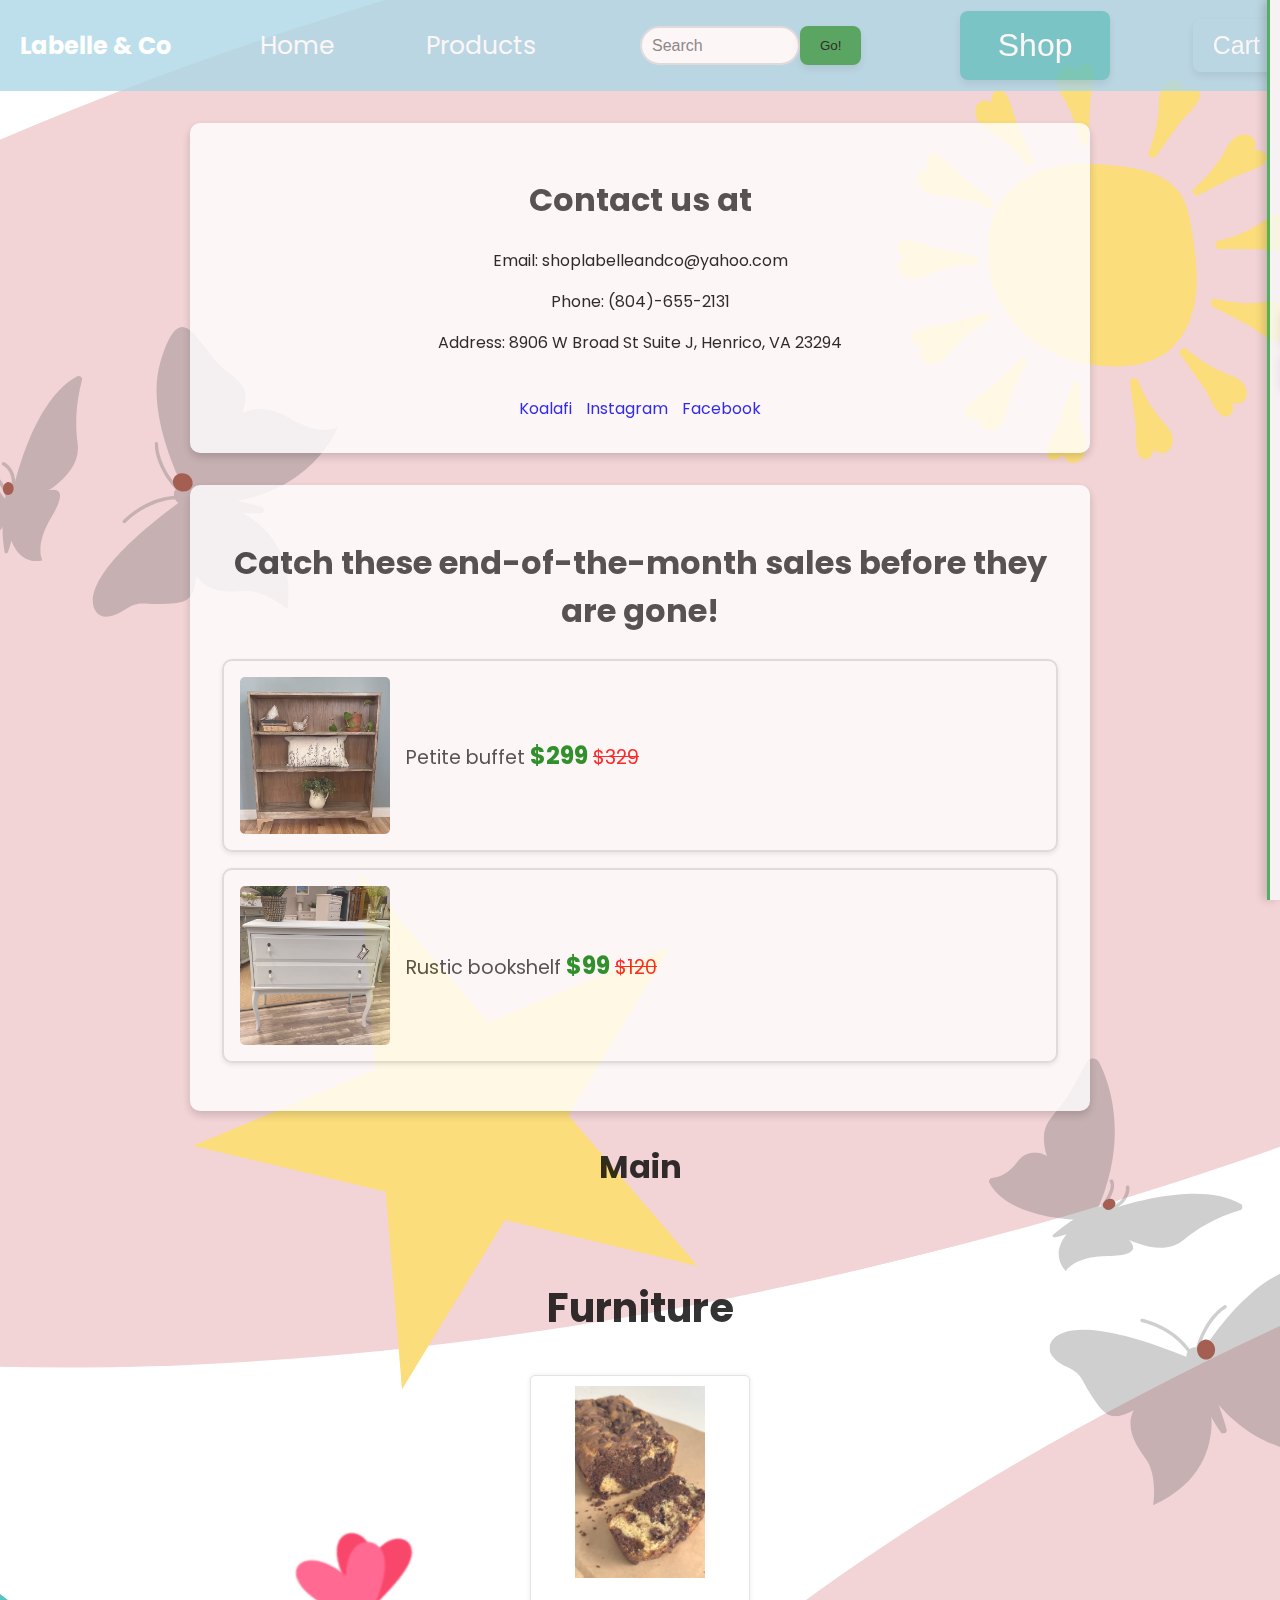
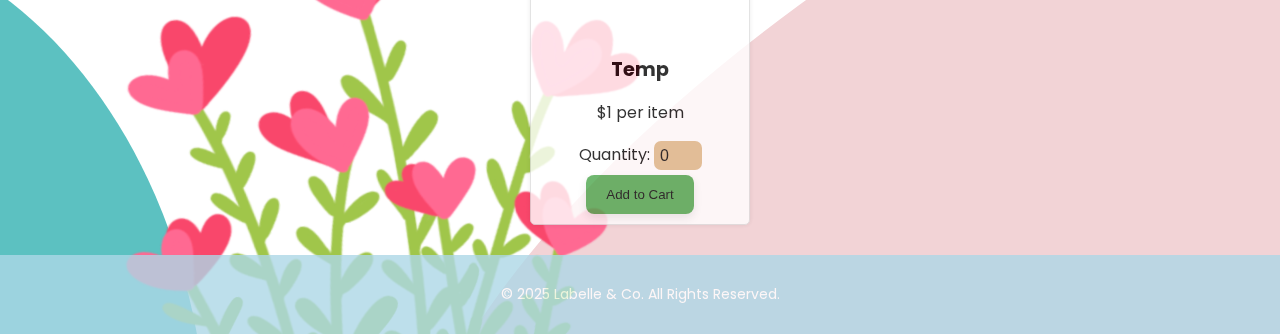
<file: index.html>
<!DOCTYPE html>
<html lang="en">
<head>
    <meta charset="UTF-8">
    <meta name="viewport" content="width=device-width, initial-scale=1.0">
    <title>Labelle & Co</title>
    <link rel="stylesheet" href="index.css">
</head>
<body onload="loadPage('main.html'); ready()">
    <!-- Navigation Bar -->
    <nav>
        <div class="logo" id="logo">Labelle & Co</div>
        <a href="#contactinfo">Home</a></li>
        <a href="#Products">Products</a></li>
        <div class="searchbar">
            <input type="text" id="searchbox" placeholder="Search">
            <button id="searchenter" onclick="search()">Go!</button>
            <button id="searchback" onclick="searchback()">Back</button>
        </div>
        <button id="button">Shop
            <div class="dropdownstuff" id="category-dropdown">
                <!-- Categories will be inserted here -->
            </div>
        </button>
        <button class="cart-button" onclick="toggleCart()">Cart</button>
    </nav>

    <!-- Contact Info -->
    <div class="contactinfo" id="contactinfo">
        <h1>Contact us at</h1>
        <p>Email: shoplabelleandco@yahoo.com</p>
        <p>Phone: (804)-655-2131</p>
        <p>Address: 8906 W Broad St Suite J, Henrico, VA 23294</p>
        <br>
        <a href="https://qr.koalafi.com/a4ff0cb6-00d5-4f53-80fd-1c5700c398d7">Koalafi</a>
        <a href="https://www.instagram.com/labelleandcompany?igsh=MWN4M2l2dndzejJxdA%3D%3D&utm_source=qr">Instagram</a>
        <a href="https://www.facebook.com/LabelleandCo?mibextid=ViGcVu">Facebook</a>
    </div>

    <!-- Sale Section -->
    <div class="sale-tile">
        <h1>Catch these end-of-the-month sales before they are gone!</h1>
        <div class="sale-item">
            <img src="Images/petitebuffetsale.jpg" alt="Petite Buffet Sale" />
            <div class="sale-details">
                <p>Petite buffet <strong>$299</strong> <del>$329</del></p>
            </div>
        </div>
        <div class="sale-item">
            <img src="Images/rusticbookshelfsale.jpg" alt="Rustic Bookshelf Sale" />
            <div class="sale-details">
                <p>Rustic bookshelf <strong>$99</strong> <del>$120</del></p>
            </div>
        </div>
    </div>

    <!-- Dynamic Page Content -->
    <div class="container" id="pagestuff">
        <!-- the pages will go here -->
    </div>

    <!-- Cart Panel -->
    <div id="cart-panel" class="cart-panel">
        <div class="cart-content">
            <h2>Your Cart</h2>
            <ul id="cartItems"></ul>
            <p id="totalAmount">Total: $0.00</p>
            <form id="cartForm">
                <input class="form" type="text" id="nameinput" placeholder="Name" required>
                <input class="form" type="tel" id="phone" placeholder="Phone Number (xxx-xxx-xxxx)" pattern="[0-9]{3}-[0-9]{3}-[0-9]{4}">
                <input class="form" type="email" id="email" placeholder="Email">
                <br>
                <input class="pay" type="submit" value="Place Hold">
                <button class="close-cart-button" onclick="toggleCart()">Close</button>
                <div id="error-message" style="margin: 10px 0;"></div>
            </form>
        </div>
    </div>
    
    <!-- Footer -->
    <footer>
        <p>&copy; 2025 Labelle & Co. All Rights Reserved.</p>
    </footer>

    <!-- Scripts -->
    <!-- <script src="https://js.stripe.com/basil/stripe.js"></script> -->
    <script src="index.js"></script>
</body>
</html>
</file>
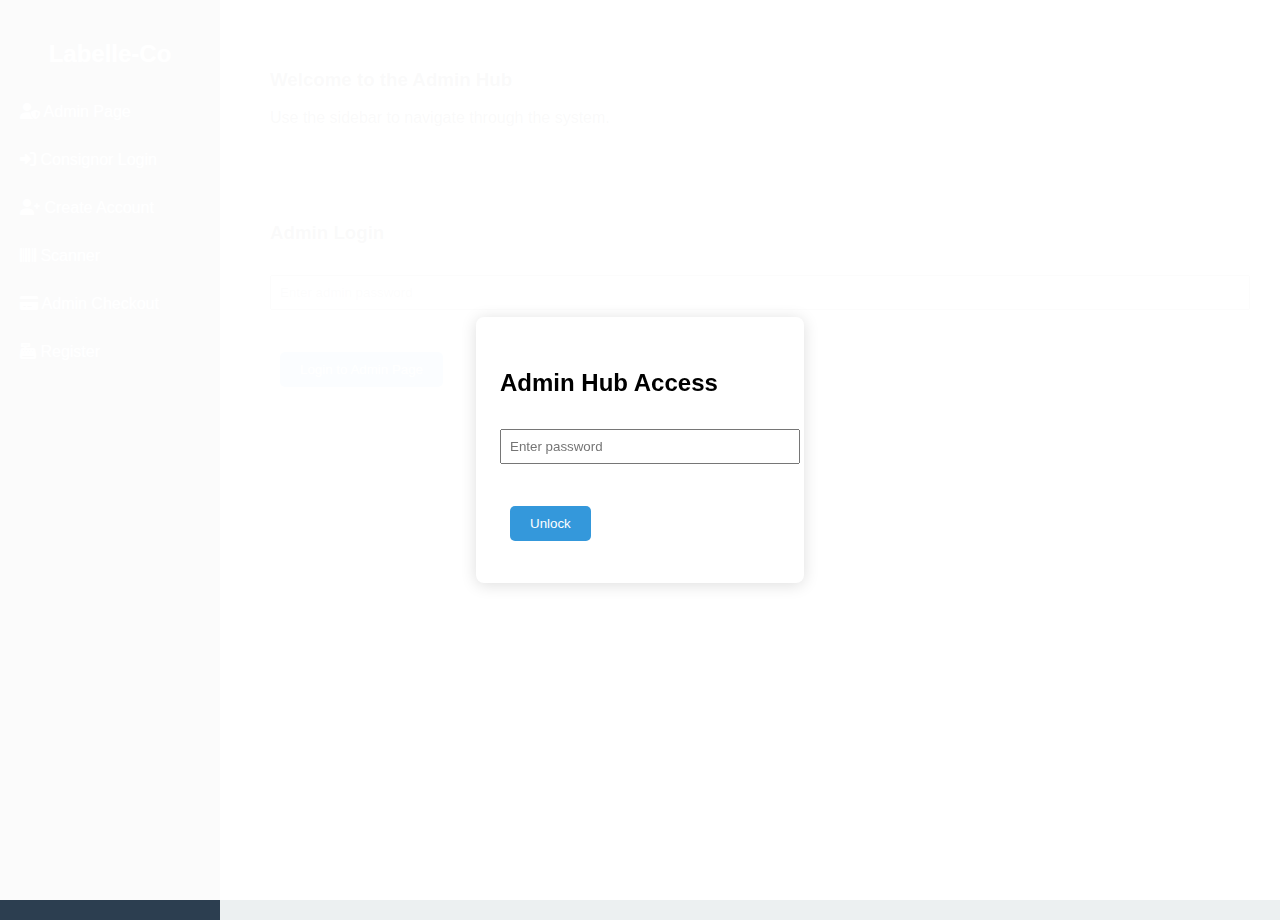
<file: adminhub.html>
<!DOCTYPE html>
<html>
<head>
  <title>Labelle-Co Admin Hub</title>
  <link rel="stylesheet" href="https://cdnjs.cloudflare.com/ajax/libs/font-awesome/6.0.0/css/all.min.css">
  <style>
    body {
      margin: 0;
      font-family: 'Segoe UI', sans-serif;
      display: flex;
    }
    .sidebar {
      width: 220px;
      background-color: #2c3e50;
      color: white;
      height: 100vh;
      padding-top: 20px;
    }
    .sidebar a {
      display: block;
      padding: 15px 20px;
      color: white;
      text-decoration: none;
    }
    .sidebar a:hover {
      background-color: #34495e;
    }
    .main {
      flex-grow: 1;
      padding: 30px;
      background-color: #ecf0f1;
    }
    .card {
      background: white;
      padding: 20px;
      margin-bottom: 20px;
      border-radius: 8px;
      box-shadow: 0 2px 5px rgba(0,0,0,0.1);
    }
    button {
      padding: 10px 20px;
      margin: 10px;
      border: none;
      background-color: #3498db;
      color: white;
      border-radius: 5px;
      cursor: pointer;
    }
    button:hover {
      background-color: #2980b9;
    }
  </style>
</head>
<body>
  <div class="sidebar">
    <h2 style="text-align:center;">Labelle-Co</h2>
    <a href="admin.html"><i class="fas fa-user-shield"></i> Admin Page</a>
    <a href="cosigner-login.html"><i class="fas fa-sign-in-alt"></i> Consignor Login</a>
    <a href="cosigner-create.html"><i class="fas fa-user-plus"></i> Create Account</a>
    <a href="scanner.html"><i class="fas fa-barcode"></i> Scanner</a>
    <a href="admin-checkout.html"><i class="fas fa-credit-card"></i> Admin Checkout</a>
    <a href="register.html"><i class="fas fa-cash-register"></i> Register</a>
  </div>
  <div class="main">
    <div class="card">
      <h3>Welcome to the Admin Hub</h3>
      <p>Use the sidebar to navigate through the system.</p>
    </div>
    <div class="card">
      <h3>Admin Login</h3>
      <input type="password" id="adminPagePasswordInput" placeholder="Enter admin password" style="width:100%;padding:8px;margin:12px 0;">
      <div id="adminPagePasswordMsg" style="color:red;min-height:20px;"></div>
      <button onclick="submitAdminPagePassword()">Login to Admin Page</button>
    </div>
  </div>

  <div id="hub-password-overlay" style="
    position:fixed;left:0;top:0;width:100vw;height:100vh;z-index:1000;
    background:rgba(255,255,255,0.98);
    display:flex;align-items:center;justify-content:center;flex-direction:column;
    transition:transform 0.5s cubic-bezier(.77,0,.18,1);transform:translateY(0);">
    <div style="background:#fff;padding:32px 24px;border-radius:8px;
                box-shadow:0 2px 16px #0002;min-width:280px;">
      <h2>Admin Hub Access</h2>
      <input type="password" id="hubPasswordInput"
            placeholder="Enter password"
            style="width:100%;padding:8px;margin:12px 0;">
      <div id="hubPasswordMsg" style="color:red;min-height:20px;"></div>
      <button onclick="submitHubPassword()">Unlock</button>
    </div>
  </div>

<script>
window.onload = function() {
  document.getElementById('hub-password-overlay').style.display = 'flex';
   document.body.style.overflow = 'hidden';
};
    
async function submitHubPassword() {
  const password = document.getElementById('hubPasswordInput').value;
  const msg = document.getElementById('hubPasswordMsg');

  if (!password) {
    msg.textContent = "Please enter a password.";
    return;
  }

  msg.textContent = "Checking...";

  try {
    const res = await fetch('https://labelle-co-server.vercel.app/check-hub-password', {
      method: 'POST',
      headers: { 'Content-Type': 'application/json' },
      body: JSON.stringify({ password })
    });

    if (res.ok) {
      const overlay = document.getElementById('hub-password-overlay');
      overlay.style.transform = 'translateY(-100vh)';
      setTimeout(() => {
        overlay.style.display = 'none';
        document.body.style.overflow = '';
      }, 500);
    } else {
      msg.textContent = "Incorrect password. Try again.";
    }
  } catch (err) {
    msg.textContent = "Error: " + err.message;
  }
}

</script>    
</body>
</html>
</file>
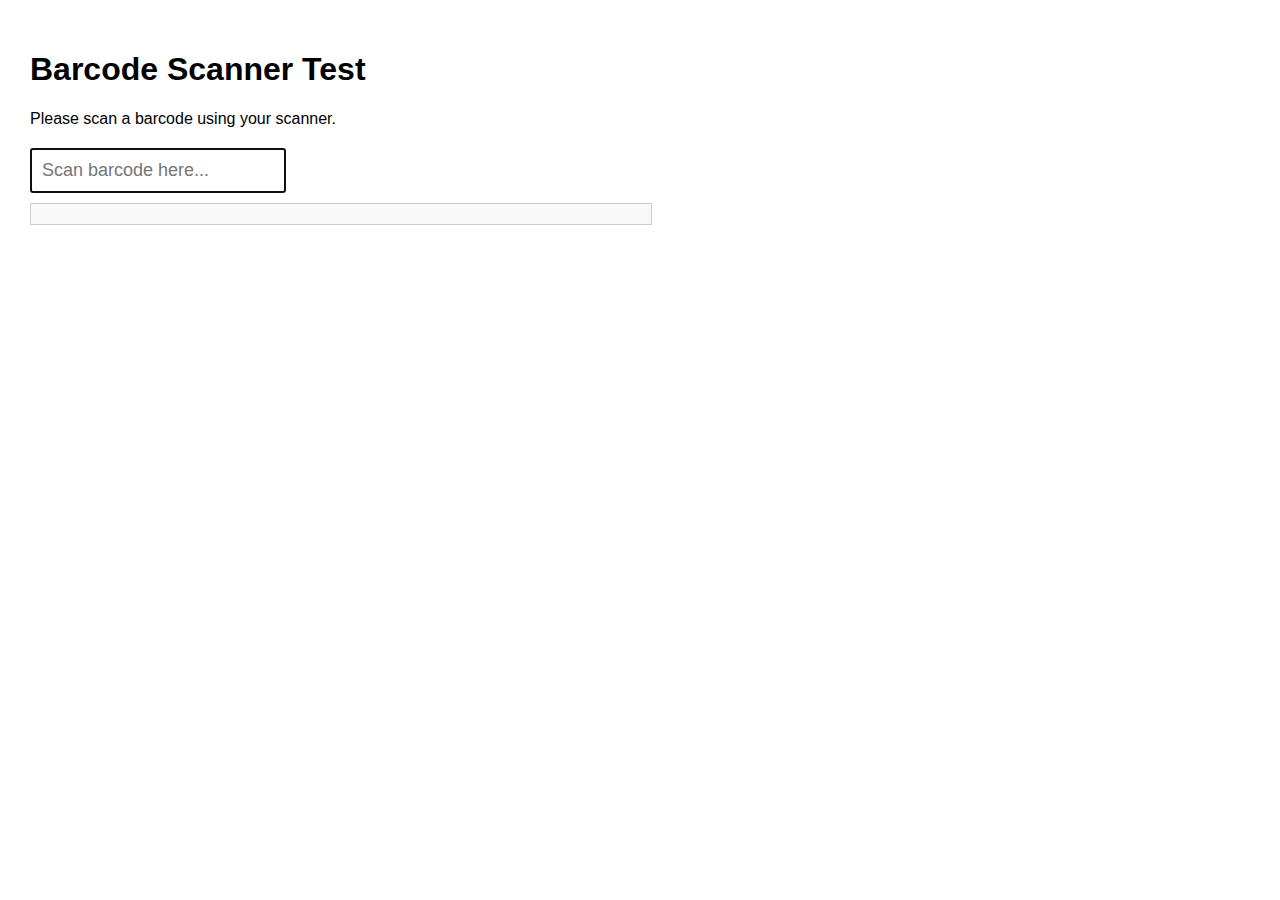
<file: BARCODETEMP.html>
<!DOCTYPE html>
<html lang="en">
<head>
    <meta charset="UTF-8">
    <meta name="viewport" content="width=device-width, initial-scale=1.0">
    <title>Barcode Scanner Test</title>
    <style>
        body {
            font-family: Arial, sans-serif;
            margin: 20px;
            padding: 10px;
        }
        #scannerOutput {
            font-size: 18px;
            margin-top: 10px;
            padding: 10px;
            border: 1px solid #ccc;
            background-color: #f9f9f9;
            width: 100%;
            max-width: 600px;
        }
        #instructions {
            font-size: 16px;
            margin-bottom: 20px;
        }
    </style>
</head>
<body>
    <h1>Barcode Scanner Test</h1>
    <p id="instructions">Please scan a barcode using your scanner.</p>

    <input type="text" id="barcodeInput" autofocus placeholder="Scan barcode here..." style="font-size: 18px; padding: 10px;">
    
    <div id="scannerOutput"></div>

    <script>
        // This will capture the barcode data from the scanner
        let scannedBarcode = '';
        const inputField = document.getElementById('barcodeInput');
        const outputDiv = document.getElementById('scannerOutput');
        
        // Add event listener for the barcode input (this will detect scanner input)
        inputField.addEventListener('input', function (event) {
            scannedBarcode = inputField.value; // Get the scanned barcode value
            outputDiv.textContent = `Scanned Barcode: ${scannedBarcode}`;
        });

        // If the scanner sends "Enter" after the barcode, you can use it to trigger processing
        inputField.addEventListener('keydown', function(event) {
            if (event.key === 'Enter') {
                // Process barcode (validation or other logic)
                validateBarcode(scannedBarcode);
                
                // Optionally clear input field for next scan
                inputField.value = '';
            }
        });

        // Example of barcode validation logic
        function validateBarcode(barcode) {
            if (barcode.length < 8) {
                alert('Warning: Barcode seems too short.');
            } else if (barcode.length > 20) {
                alert('Warning: Barcode seems too long.');
            } else {
                alert('Barcode is valid!');
            }
        }
    </script>
</body>
</html>
</file>
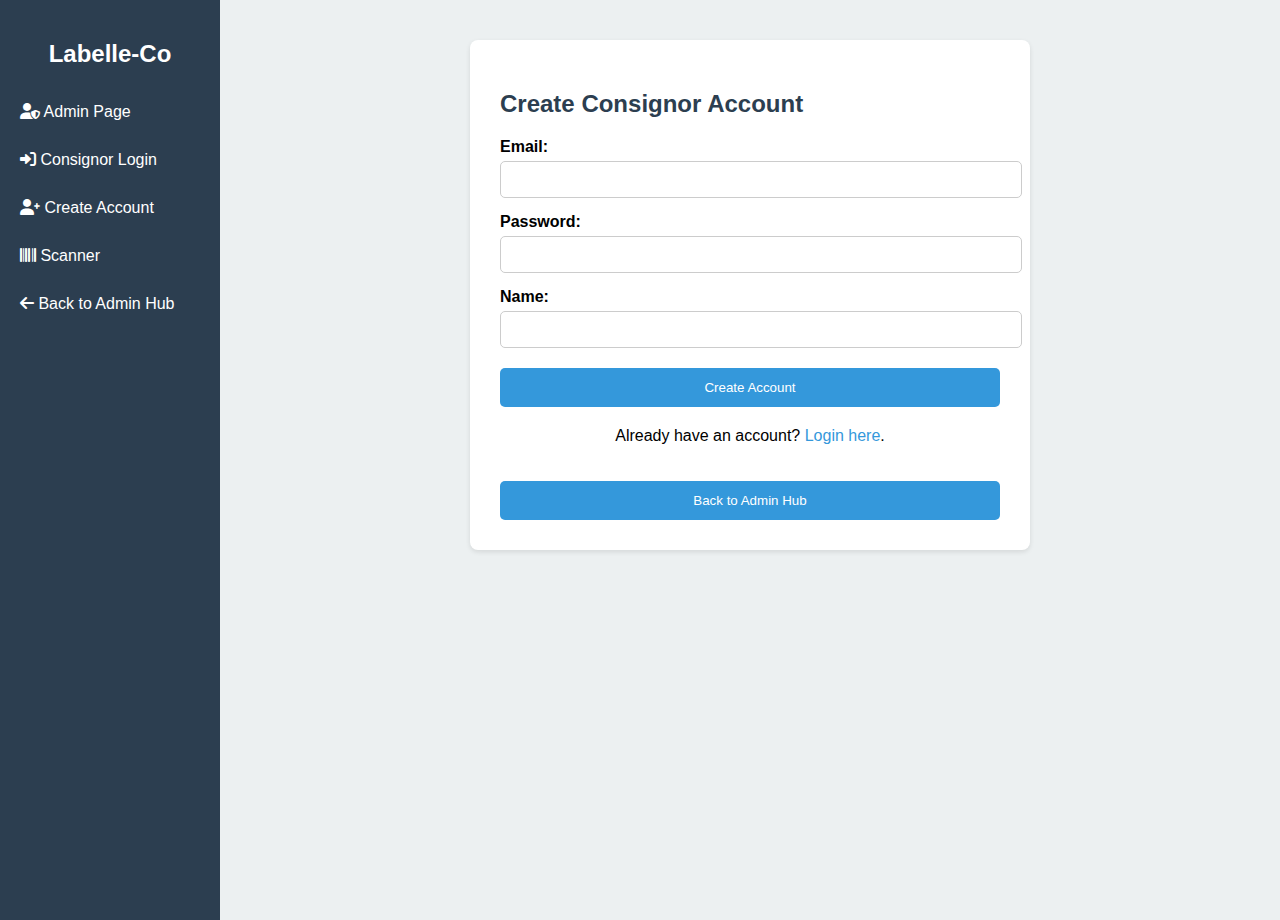
<file: cosigner-create.html>
<!DOCTYPE html>
<html>
<head>
  <title>Create Consignor Account</title>
  <link rel="stylesheet" href="https://cdnjs.cloudflare.com/ajax/libs/font-awesome/6.0.0/css/all.min.css">
  <style>
    body {
      margin: 0;
      font-family: 'Segoe UI', sans-serif;
      display: flex;
      background-color: #ecf0f1;
    }
    .sidebar {
      width: 220px;
      background-color: #2c3e50;
      color: white;
      height: 100vh;
      padding-top: 20px;
    }
    .sidebar a {
      display: block;
      padding: 15px 20px;
      color: white;
      text-decoration: none;
    }
    .sidebar a:hover {
      background-color: #34495e;
    }
    .main {
      flex-grow: 1;
      padding: 40px;
    }
    .card {
      background: white;
      padding: 30px;
      border-radius: 8px;
      box-shadow: 0 2px 5px rgba(0,0,0,0.1);
      max-width: 500px;
      margin: auto;
    }
    h2 {
      margin-bottom: 20px;
      color: #2c3e50;
    }
    label {
      display: block;
      margin-top: 15px;
      font-weight: bold;
    }
    input {
      width: 100%;
      padding: 10px;
      margin-top: 5px;
      border: 1px solid #ccc;
      border-radius: 5px;
    }
    .btn {
      background-color: #3498db;
      color: white;
      padding: 12px 20px;
      border: none;
      border-radius: 5px;
      margin-top: 20px;
      cursor: pointer;
      width: 100%;
    }
    .btn:hover {
      background-color: #2980b9;
    }
    .form-actions {
      text-align: center;
    }
    a {
      color: #3498db;
      text-decoration: none;
    }
    .sidebar h2 { color: white; }
    a:hover {
      text-decoration: underline;
    }
    #createMsg {
      margin-top: 15px;
      color: green;
    }
  </style>
</head>
<body>
  <div class="sidebar">
    <h2 style="text-align:center;">Labelle-Co</h2>
    <a href="admin.html"><i class="fas fa-user-shield"></i> Admin Page</a>
    <a href="cosigner-login.html"><i class="fas fa-sign-in-alt"></i> Consignor Login</a>
    <a href="cosigner-create.html"><i class="fas fa-user-plus"></i> Create Account</a>
    <a href="scanner.html"><i class="fas fa-barcode"></i> Scanner</a>
    <a href="adminhub.html"><i class="fas fa-arrow-left"></i> Back to Admin Hub</a>
  </div>
  <div class="main">
    <div class="card">
      <h2>Create Consignor Account</h2>
      <form id="cosignerCreateForm" onsubmit="return cosignerCreate(event)">
        <label for="createEmail">Email:</label>
        <input type="email" id="createEmail" required>
        <label for="createPassword">Password:</label>
        <input type="password" id="createPassword" required>
        <label for="createName">Name:</label>
        <input type="text" id="createName" required>
        <div class="form-actions">
          <button type="submit" class="btn">Create Account</button>
        </div>
        <div id="createMsg"></div>
      </form>
      <p style="text-align:center; margin-top:20px;">
        Already have an account? <a href="cosigner-login.html">Login here</a>.
      </p>
      <button class="btn" onclick="window.location.href='adminhub.html'">Back to Admin Hub</button>
    </div>
  </div>
  <script src="adminhub.js"></script>
</body>
</html>
</file>
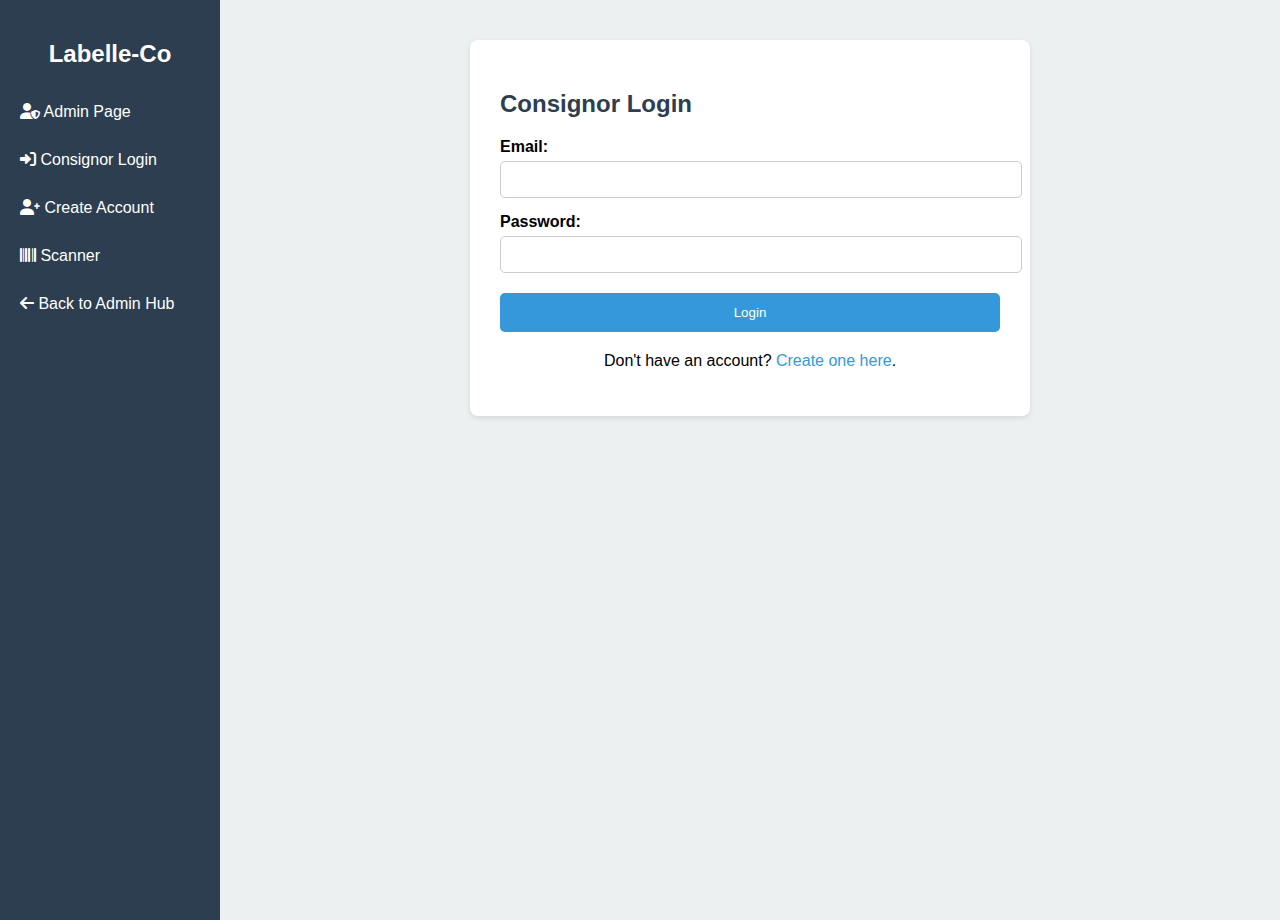
<file: cosigner-login.html>
<!DOCTYPE html>
<html>
<head>
  <title>Consignor Login</title>
  <link rel="stylesheet" href="https://cdnjs.cloudflare.com/ajax/libs/font-awesome/6.0.0/css/all.min.css">
  <style>
    body {
      margin: 0;
      font-family: 'Segoe UI', sans-serif;
      display: flex;
      background-color: #ecf0f1;
    }
    h2 {
      margin-bottom: 20px;
      color: #2c3e50;
    }
    .sidebar h2 { color: white; }
    .sidebar {
      width: 220px;
      background-color: #2c3e50;
      color: white;
      height: 100vh;
      padding-top: 20px;
    }
    .sidebar a {
      display: block;
      padding: 15px 20px;
      color: white;
      text-decoration: none;
    }
    .sidebar a:hover {
      background-color: #34495e;
    }
    .main {
      flex-grow: 1;
      padding: 40px;
    }
    .card {
      background: white;
      padding: 30px;
      border-radius: 8px;
      box-shadow: 0 2px 5px rgba(0,0,0,0.1);
      max-width: 500px;
      margin: auto;
    }
    label {
      display: block;
      margin-top: 15px;
      font-weight: bold;
    }
    input {
      width: 100%;
      padding: 10px;
      margin-top: 5px;
      border: 1px solid #ccc;
      border-radius: 5px;
    }
    .btn {
      background-color: #3498db;
      color: white;
      padding: 12px 20px;
      border: none;
      border-radius: 5px;
      margin-top: 20px;
      cursor: pointer;
      width: 100%;
    }
    .btn:hover {
      background-color: #2980b9;
    }
    .form-actions {
      text-align: center;
    }
    a {
      color: #3498db;
      text-decoration: none;
    }
    a:hover {
      text-decoration: underline;
    }
    #loginMsg {
      margin-top: 15px;
      color: green;
    }
  </style>
</head>
<body>
  <div class="sidebar">
    <h2 style="text-align:center;">Labelle-Co</h2>
    <a href="admin.html"><i class="fas fa-user-shield"></i> Admin Page</a>
    <a href="cosigner-login.html"><i class="fas fa-sign-in-alt"></i> Consignor Login</a>
    <a href="cosigner-create.html"><i class="fas fa-user-plus"></i> Create Account</a>
    <a href="scanner.html"><i class="fas fa-barcode"></i> Scanner</a>
    <a href="adminhub.html"><i class="fas fa-arrow-left"></i> Back to Admin Hub</a>
  </div>
  <div class="main">
    <div class="card">
      <h2>Consignor Login</h2>
      <form id="cosignerLoginForm" onsubmit="return cosignerLogin(event)">
        <label for="loginEmail">Email:</label>
        <input type="email" id="loginEmail" required>
        <label for="loginPassword">Password:</label>
        <input type="password" id="loginPassword" required>
        <div class="form-actions">
          <button type="submit" class="btn">Login</button>
        </div>
        <div id="loginMsg"></div>
      </form>
      <p style="text-align:center; margin-top:20px;">
        Don't have an account? <a href="cosigner-create.html">Create one here</a>.
      </p>
    </div>
  </div>
  <script src="adminhub.js"></script>
</body>
</html>
</file>
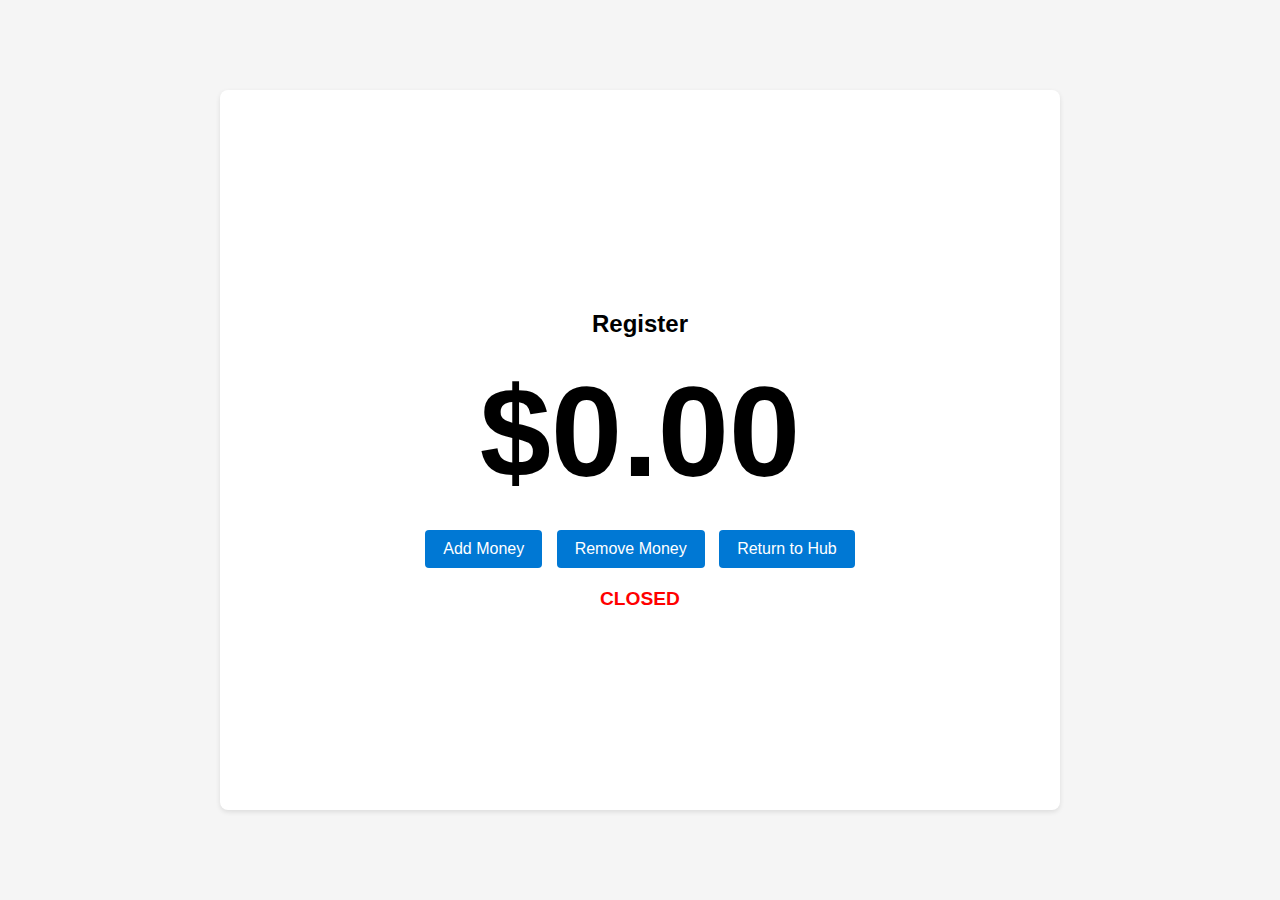
<file: register.html>
<!DOCTYPE html>
<html>
<head>
  <title>Register - Admin Hub</title>
  <link rel="stylesheet" href="https://cdnjs.cloudflare.com/ajax/libs/font-awesome/6.4.0/css/all.min.css">
  <style>
    body {
      font-family: 'Segoe UI', sans-serif;
      margin: 0;
      background: #f5f5f5;
    }
    #main-content {
    display: flex;
    justify-content: center;
    align-items: center;
    height: 100vh;
    padding: 0;
    box-sizing: border-box;
    }
    .card {
      background: #fff;
      padding: 200px;
      border-radius: 8px;
      box-shadow: 0 2px 5px rgba(0,0,0,0.1);
      text-align: center;
    }
    h1.amount {
      font-size: 8em;
      margin: 0;
    }
    .btn {
      background: #0078d4;
      color: #fff;
      border: none;
      padding: 10px 18px;
      border-radius: 4px;
      cursor: pointer;
      font-size: 1em;
      margin: 5px;
      transition: background 0.3s;
    }
    .btn:disabled {
      background: #ccc;
      cursor: not-allowed;
    }
    .btn:hover:enabled { background: #005a9e; }
    /* Overlay styles */
    .overlay {
      position: fixed;
      top: 0; left: 0; right: 0; bottom: 0;
      background: rgba(0,0,0,0.5);
      display: none;
      justify-content: center;
      align-items: center;
      z-index: 1000;
    }
    .overlay-content {
      background: #fff;
      padding: 20px;
      border-radius: 6px;
      width: 300px;
      text-align: center;
    }
    .overlay-content input {
      width: 100%;
      padding: 8px;
      margin: 10px 0;
      border: 1px solid #ccc;
      border-radius: 4px;
    }
    .msg {
      color: red;
      font-size: 0.9em;
      height: 1.2em;
    }
    /* Status styles */
    #registerStatus {
      font-weight: bold;
      margin-top: 15px;
      font-size: 1.2em;
    }
    .status-open { color: green; }
    .status-closed { color: red; }
  </style>
</head>
<body>

<div id="main-content">
  <div class="card">
    <h2>Register</h2>
    <h1 id="registerAmount" class="amount">$0.00</h1>
    <div style="margin-top:20px;">
      <button id="toggleRegisterBtn" class="btn" style="display:none;" onclick="submitToggleRegister()">Open Register</button>
      <button id="viewRegisterActionsBtn" class="btn" style="display:none;" onclick="showRegisterActionsOverlay()">View Register Actions</button>
      <button id="addMoneyBtn" class="btn" onclick="openAddMoneyOverlay()">Add Money</button>
      <button id="removeMoneyBtn" class="btn" onclick="openRemoveMoneyOverlay()">Remove Money</button>
      <button class="btn" onclick="window.location.href='adminhub.html'">Return to Hub</button>
      <div id="registerStatus" class="status-closed">CLOSED</div>
    </div>
  </div>
</div>

<div id="moneyOverlay" class="overlay">
  <div class="overlay-content">
    <h3 id="moneyOverlayTitle"></h3>
    <input type="number" id="moneyAmount" placeholder="Enter amount" min="0" step="0.01">
    <div id="moneyMsg" class="msg"></div>
    <button class="btn" onclick="submitMoneyAction()">Submit</button>
    <button class="btn" onclick="closeOverlay('moneyOverlay')">Cancel</button>
  </div>
</div>

<div id="registerActionsOverlay" class="overlay">
  <div class="overlay-content" style="max-width:700px; width:90%;">
    <h3>Register Actions</h3>
    <div id="registerActionsTable"></div>
    <button class="btn" onclick="closeOverlay('registerActionsOverlay')">Close</button>
  </div>
</div>

<!-- Loading overlay -->
<div id="loading-overlay" class="overlay" style="background: rgba(255,255,255,0.8); z-index:2000;">
  <div class="overlay-content" style="background:none; box-shadow:none;">
    <i class="fas fa-spinner fa-spin" style="font-size:2em; color:#0078d4;"></i>
  </div>
</div>

<script>
let registerOpened = false;
let registerAmount = 0;
let currentMoneyAction = null; // 'add' or 'remove'

const registerAccess = localStorage.getItem('registerAccess') || "";

document.addEventListener('DOMContentLoaded', () => {
  loadRegisterData();
  // Show/hide the open/close register button based on access
  const toggleBtn = document.getElementById('toggleRegisterBtn');
  const viewActionsBtn = document.getElementById('viewRegisterActionsBtn');
  if (registerAccess === "ADMIN") {
    toggleBtn.style.display = "";
    viewActionsBtn.style.display = "";
  } else {
    toggleBtn.style.display = "none";
    viewActionsBtn.style.display = "none";
  }
});

function showLoading() {
  document.getElementById('loading-overlay').style.display = 'flex';
}
function hideLoading() {
  document.getElementById('loading-overlay').style.display = 'none';
}
function showOverlay(id) {
  document.getElementById(id).style.display = 'flex';
}
function closeOverlay(id) {
  document.getElementById(id).style.display = 'none';
}

async function loadRegisterData() {
  showLoading();
  try {
    const res = await fetch('https://labelle-co-server.vercel.app/get-register');
    const data = await res.json();
    registerOpened = data.registerOpened;
    registerAmount = data.registerAmount;
    updateUI();
  } catch (err) {
    alert('Error loading register data');
  } finally {
    hideLoading();
  }
}

function updateUI() {
  document.getElementById('registerAmount').textContent = `$${registerAmount.toFixed(2)}`;
  // Only update toggleRegisterBtn if it's visible
  const toggleBtn = document.getElementById('toggleRegisterBtn');
  if (registerAccess === "ADMIN") {
    toggleBtn.textContent = registerOpened ? 'Close Register' : 'Open Register';
  }
  
  // Update status text and color
  const statusEl = document.getElementById('registerStatus');
  if (registerOpened) {
    statusEl.textContent = 'OPEN';
    statusEl.className = 'status-open';
  } else {
    statusEl.textContent = 'CLOSED';
    statusEl.className = 'status-closed';
  }
  
  // Enable/disable buttons
  document.getElementById('addMoneyBtn').disabled = !registerOpened;
  document.getElementById('removeMoneyBtn').disabled = !registerOpened;
}

async function submitToggleRegister() {
  showLoading();
  try {
    const res = await fetch('https://labelle-co-server.vercel.app/toggle-register');
    const data = await res.json();
    registerOpened = data.registerOpened;
    updateUI();
  } catch (err) {
    alert('Error toggling register');
  } finally {
    hideLoading();
  }
}

// Money flows
function openAddMoneyOverlay() {
  currentMoneyAction = 'add';
  setupMoneyOverlay('Add Money');
}
function openRemoveMoneyOverlay() {
  currentMoneyAction = 'remove';
  setupMoneyOverlay(`Remove Money (max $${registerAmount.toFixed(2)})`);
}

function setupMoneyOverlay(title) {
  document.getElementById('moneyOverlayTitle').textContent = title;
  document.getElementById('moneyAmount').value = '';
  document.getElementById('moneyMsg').textContent = '';
  showOverlay('moneyOverlay');
}

async function submitMoneyAction() {
  const amount = parseFloat(document.getElementById('moneyAmount').value);
  if (isNaN(amount) || amount < 0) {
    document.getElementById('moneyMsg').textContent = 'Enter a valid amount';
    return;
  }
  if (!registerOpened) {
    document.getElementById('moneyMsg').textContent = 'Register is closed';
    return;
  }
  if (currentMoneyAction === 'remove' && amount > registerAmount) {
    document.getElementById('moneyMsg').textContent = 'Amount exceeds register total';
    return;
  }
  showLoading();
  closeOverlay('moneyOverlay');
  const endpoint = currentMoneyAction === 'add' ? 'add-money' : 'remove-money';
  const person = localStorage.getItem('registerAccess') || 'UNKNOWN';
  try {
    await fetch(`https://labelle-co-server.vercel.app/${endpoint}`, {
      method: 'POST',
      headers: { 'Content-Type':'application/json' },
      body: JSON.stringify({ amount, person })
    });
    registerAmount += currentMoneyAction === 'add' ? amount : -amount;
    updateUI();
  } catch (err) {
    alert('Error updating register');
  } finally {
    hideLoading();
  }
}

async function showRegisterActionsOverlay() {
  showOverlay('registerActionsOverlay');
  document.getElementById('registerActionsTable').innerHTML = '<i class="fas fa-spinner fa-spin"></i> Loading...';
  try {
    // Fetch register actions and consignors list
    const [analyticsRes, consignorsRes] = await Promise.all([
      fetch('https://labelle-co-server.vercel.app/get-analytics'),
      fetch('https://labelle-co-server.vercel.app/cosigners')
    ]);
    const analytics = await analyticsRes.json();
    const consignors = await consignorsRes.json();
    const actions = Array.isArray(analytics.registerActions) ? analytics.registerActions : [];
    actions.sort((a, b) => b.date - a.date);

    let html = `<table style="width:100%;border-collapse:collapse;">
      <tr style="background:#f0f0f0;">
        <th style="padding:8px;border-bottom:1px solid #ccc;">Consignor Name</th>
        <th style="padding:8px;border-bottom:1px solid #ccc;">Consignor Email</th>
        <th style="padding:8px;border-bottom:1px solid #ccc;">Amount</th>
        <th style="padding:8px;border-bottom:1px solid #ccc;">Date/Time</th>
      </tr>`;

    for (const action of actions) {
      let name = '';
      let email = '';
      if (action.person === "ADMIN") {
        name = "ADMIN";
        email = "-";
      } else if (typeof action.person === "string" && action.person.includes("@")) {
        email = action.person;
        // Find consignor by email
        const consignor = consignors.find(c => c.email === email);
        name = consignor ? consignor.name : "-";
      } else {
        name = action.person || "-";
        email = "-";
      }
      html += `<tr>
        <td style="padding:8px;border-bottom:1px solid #eee;">${name}</td>
        <td style="padding:8px;border-bottom:1px solid #eee;">${email}</td>
        <td style="padding:8px;border-bottom:1px solid #eee;">${action.amount >= 0 ? '+' : ''}$${Math.abs(action.amount).toFixed(2)}</td>
        <td style="padding:8px;border-bottom:1px solid #eee;">${new Date(action.date).toLocaleString()}</td>
      </tr>`;
    }
    html += '</table>';
    document.getElementById('registerActionsTable').innerHTML = html;
  } catch (err) {
    document.getElementById('registerActionsTable').innerHTML = '<span style="color:red;">Failed to load register actions.</span>';
  }
}

</script>
</body>
</html>
</file>
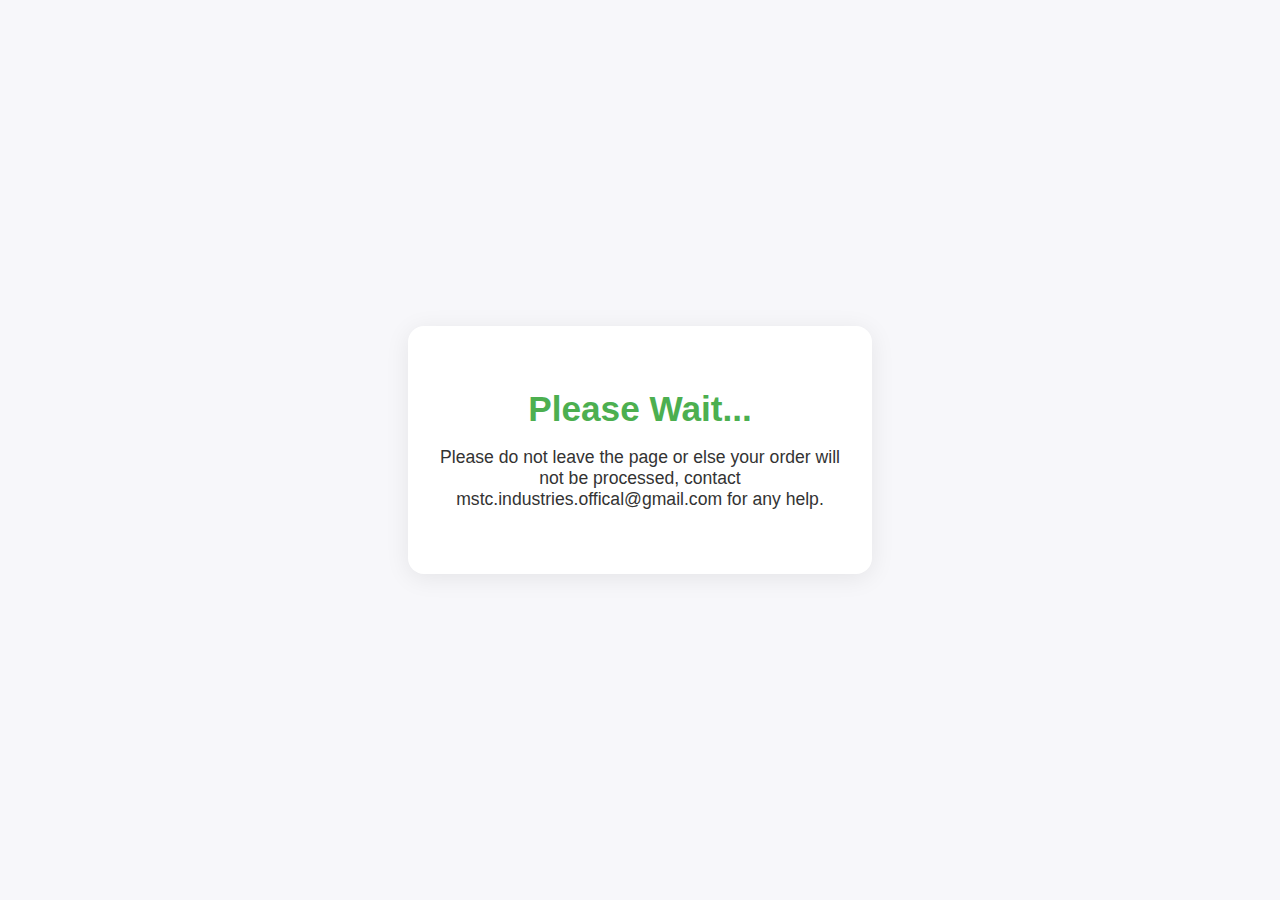
<file: return.html>
<!DOCTYPE html>
<html>
<head>
  <title>Thank You for Your Order!</title>
  <meta name="viewport" content="width=device-width, initial-scale=1.0">
  <script src="return.js" defer></script>
  <style>
    body {
      background: #f7f7fa;
      font-family: 'Segoe UI', Arial, sans-serif;
      margin: 0;
      padding: 0;
      display: flex;
      min-height: 100vh;
      align-items: center;
      justify-content: center;
    }
    .thankyou-container {
      background: #fff;
      border-radius: 16px;
      box-shadow: 0 4px 24px rgba(0,0,0,0.08);
      padding: 2.5rem 2rem 2rem 2rem;
      max-width: 400px;
      width: 100%;
      text-align: center;
      animation: fadeIn 0.7s;
    }
    .thankyou-container h1 {
      color: #4CAF50;
      font-size: 2.2rem;
      margin-bottom: 0.5rem;
    }
    .thankyou-container p {
      color: #333;
      font-size: 1.1rem;
      margin-bottom: 2rem;
    }
    .thankyou-container button {
      background: #4CAF50;
      color: #fff;
      border: none;
      border-radius: 8px;
      padding: 0.75rem 2rem;
      font-size: 1rem;
      cursor: pointer;
      transition: background 0.2s;
    }
    .thankyou-container button:hover {
      background: #388e3c;
    }
    @keyframes fadeIn {
      from { opacity: 0; transform: translateY(30px);}
      to { opacity: 1; transform: translateY(0);}
    }
  </style>
</head>
<body>
  <div class="thankyou-container" id="success" class="hidden">
    <h1 id="message">Please Wait...</h1> <!-- reminder to update email here -->
    <p id="details">Please do not leave the page or else your order will not be processed, contact mstc.industries.offical@gmail.com for any help.</p>
    <button id='exit' onclick="window.location.href='index.html'">Return to Home</button>
  </div>
</body>
</file>
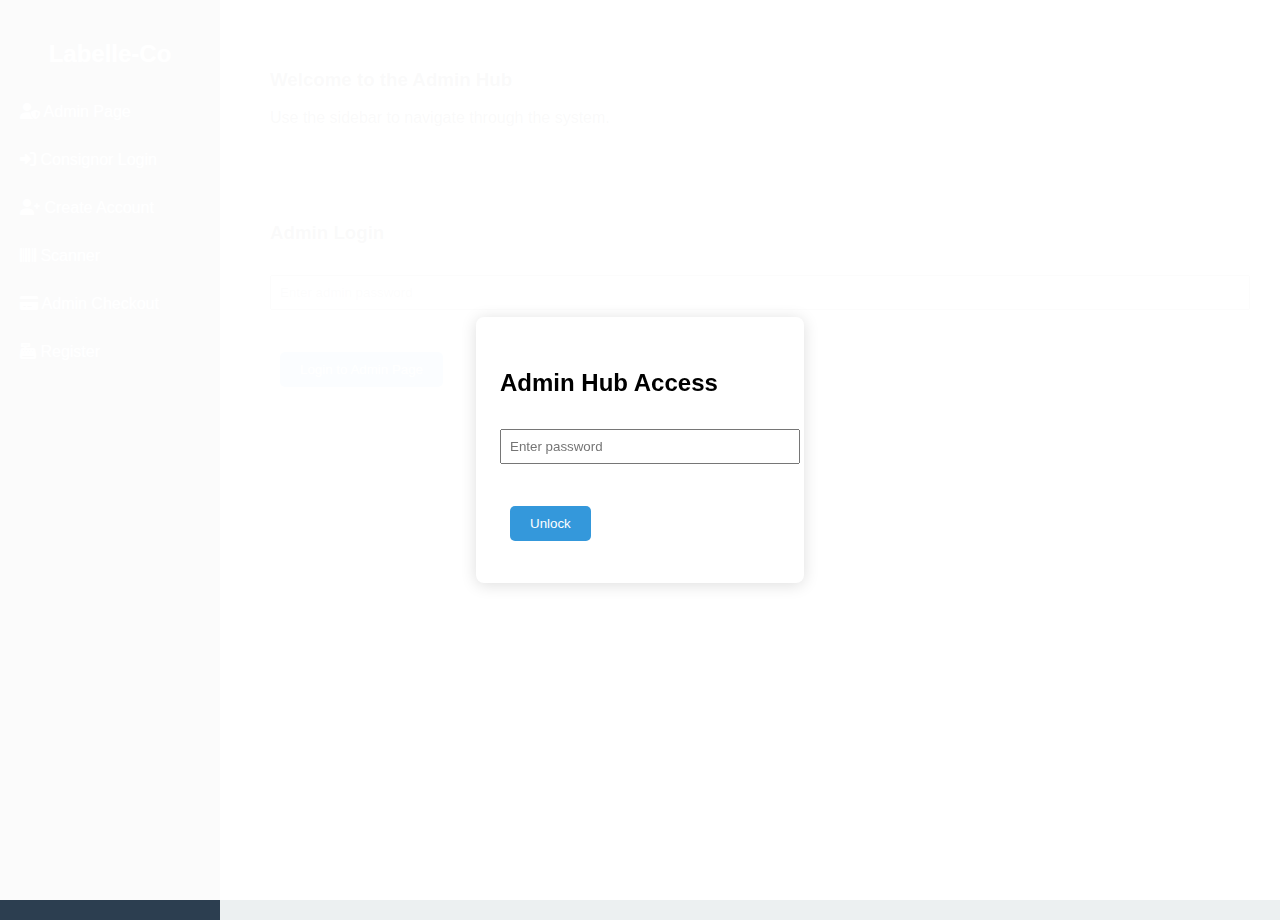
<file: sales.html>
<!DOCTYPE html>
<html lang="en">
<head>
  <meta charset="UTF-8">
  <title>Sales Inventory</title>
  <link rel="stylesheet" href="https://cdnjs.cloudflare.com/ajax/libs/font-awesome/6.0.0/css/all.min.css">
  <style>
    body { margin: 0; font-family: 'Segoe UI', sans-serif; background: #ecf0f1; }
    #sidebar { width: 220px; background: #2c3e50; color: white; height: 100vh; position: fixed; padding-top: 20px; }
    #sidebar h2 { text-align: center; margin-bottom: 20px; }
    #sidebar a { display: block; padding: 15px 20px; color: white; text-decoration: none; }
    #sidebar a:hover { background: #34495e; }
    #main-content {
      margin-left: 220px;
      padding: 40px;
      flex-grow: 1;
      width: auto;
      max-width: none;
      box-sizing: border-box;
      display: flex;
      flex-direction: column;
    }

    .card {
      background: white;
      padding: 16px 20px;
      margin-bottom: 30px;
      border-radius: 8px;
      box-shadow: 0 2px 8px rgba(0,0,0,0.1);
      overflow-x: auto;
      width: 100%;
      max-width: none;
      box-sizing: border-box;
    }
    table { border-collapse: collapse; margin-top: 20px; width: 100%; }
    th, td { padding: 12px; border-bottom: 1px solid #ccc; text-align: left; }
    th { background: #f4f6f8; }
    tr:hover { background: #f2f6fa; }
    input[type="text"] { padding: 8px; border-radius: 6px; border: 1px solid #ccc; font-size: 14px; width: 100%; max-width: 300px; }
    button { padding: 10px 20px; margin: 10px; border: none; background: #3498db; color: white; border-radius: 5px; cursor: pointer; }
    button:hover { background: #2980b9; }
  </style>
</head>
<body>
  <div id="sidebar">
    <h2>Labelle-Co</h2>
    <a href="#" onclick="logoutSales()"><i class="fas fa-sign-out-alt"></i> Logout</a>
  </div>
  <div id="main-content">
    <div class="card">
      <h1>Sales Inventory</h1>
      <input type="text" id="salesInventorySearch" placeholder="Search inventory by item name..." style="margin-bottom:12px;">
      <button type="button" onclick="filterSalesInventoryTable()">Search</button>
      <button type="button" style="background:#e74c3c;" onclick="clearSalesInventorySearch()">Clear</button>
      <div id="salesInventoryTable"></div>
    </div>
  </div>
  <script src="sales.js"></script>
</body>
</html>
</file>
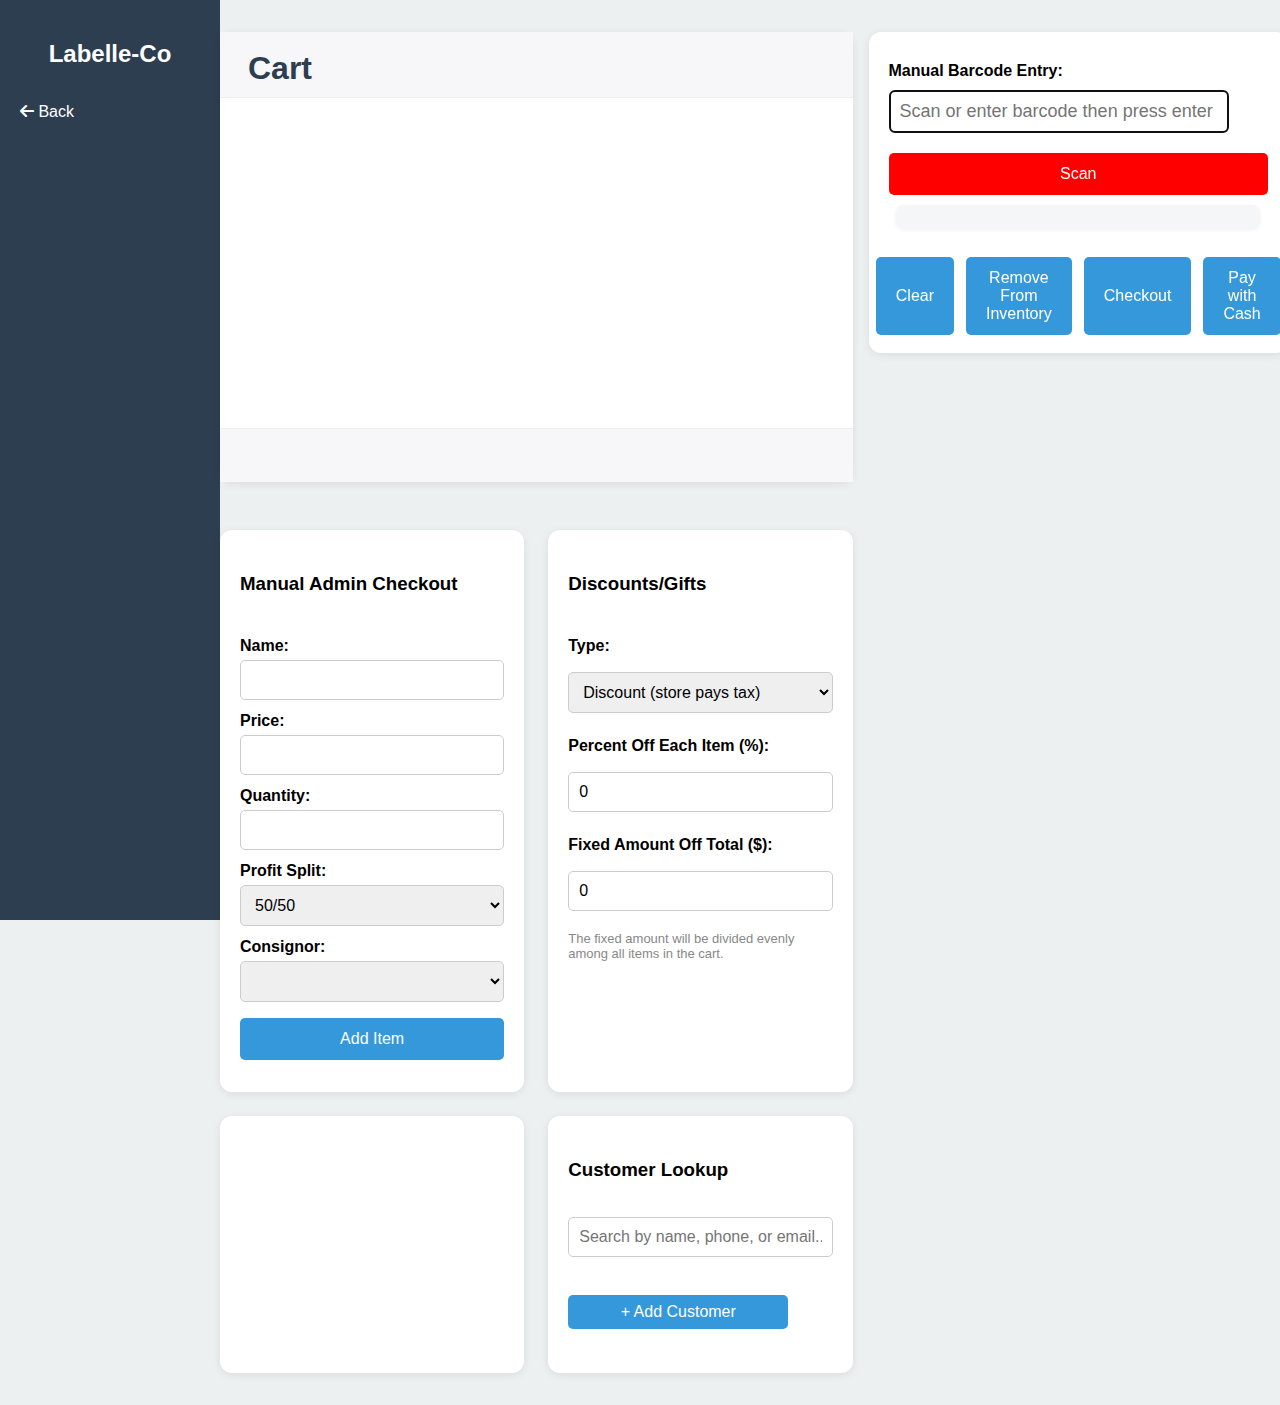
<file: scanner.html>
<!DOCTYPE html>
<html lang="en">
<head>
    <meta charset="UTF-8">
    <meta http-equiv="X-UA-Compatible" content="IE=edge">
    <meta name="viewport" content="width=device-width, initial-scale=1.0">
    <title>SCANNER APP</title>
    <link rel="stylesheet" href="https://cdnjs.cloudflare.com/ajax/libs/font-awesome/6.0.0/css/all.min.css">
    <style>
/* --- Existing CSS (unchanged rulesets) --- */
body {
  margin: 0;
  font-family: 'Segoe UI', sans-serif;
  display: flex;
  background-color: #ecf0f1;
  min-height: 100vh;
}
.sidebar {
  width: 220px;
  background-color: #2c3e50;
  color: white;
  height: 100vh;
  padding-top: 20px;
  flex-shrink: 0;
  display: flex;
  flex-direction: column;
  align-items: center;
}
.sidebar a {
  display: block;
  padding: 15px 20px;
  color: white;
  text-decoration: none;
  width: 100%;
  box-sizing: border-box;
  border-radius: 6px;
  margin-bottom: 8px;
  text-align: left;
}
.sidebar a:hover {
  background-color: #34495e;
}
/* --- New Layout Classes --- */
.layout-main {
  display: flex;
  flex-direction: row;
  width: 100%;
  min-height: 100vh;
  box-sizing: border-box;
}
.layout-left {
  flex: 2.5;
  display: flex;
  flex-direction: column;
  gap: 24px;
  padding: 32px 16px 32px 0;
  min-width: 0;
}
.layout-right {
  flex: 1.5;
  display: flex;
  flex-direction: column;
  gap: 24px;
  padding: 32px 32px 32px 0;
  min-width: 340px;
  max-width: 420px;
}
/* --- Cart Panel --- */
#cart-panel {
  width: 100%;
  height: 450px;
  background: #fff;
  border-radius: 12px;
  box-shadow: 0 2px 8px rgba(0,0,0,0.08);
  display: flex;
  flex-direction: column;
  margin-bottom: 0;
  min-width: 320px;
  max-width: 100%;
}
#cart-header {
  padding: 18px 28px 10px 28px;
  font-size: 2rem;
  font-weight: bold;
  color: #2c3e50;
  border-bottom: 1px solid #eee;
  background: #f7f7fa;
}
#cart-list {
  flex: 1 1 auto;
  overflow-y: auto;
  padding: 12px 28px 0 28px;
}
#cart-list ul {
  list-style: none;
  padding: 0;
  margin: 0;
}
#cart-list li {
  display: flex;
  justify-content: space-between;
  align-items: center;
  border-bottom: 1px solid #f0f0f0;
  padding: 10px 0;
  font-size: 1.1rem;
}
#cart-list li strong {
  color: #2c3e50;
}
#cart-list li button {
  background: #e74c3c;
  color: #fff;
  border: none;
  border-radius: 4px;
  padding: 4px 10px;
  font-size: 0.95em;
  cursor: pointer;
}
#cart-list li button:hover {
  background: #c0392b;
}
#cart-summary {
  padding: 14px 28px 18px 28px;
  border-top: 1px solid #eee;
  background: #f7f7fa;
  font-size: 1.15rem;
}
.cart-summary-row {
  display: flex;
  justify-content: space-between;
  margin-bottom: 7px;
}
/* --- Other Section --- */
#other-section {
  width: 100%;
  background: #fff;
  border-radius: 12px;
  box-shadow: 0 2px 8px rgba(0,0,0,0.08);
  padding: 24px 28px;
  margin-top: 0;
  min-height: 180px;
  flex: 1 1 auto;
  display: flex;
  flex-direction: column;
  gap: 18px;
}
/* --- Barcode Section --- */
#barcode-section {
  width: 100%;
  background: #fff;
  border-radius: 12px;
  box-shadow: 0 2px 8px rgba(0,0,0,0.08);
  padding: 18px 20px;
  margin-bottom: 0;
  display: flex;
  flex-direction: column;
  align-items: stretch;
  gap: 10px;
}
#reader {
  width: 100%;
  max-width: 340px;
  margin: 0 auto 0 auto;
  border-radius: 8px;
  background: #f4f6f8;
  box-shadow: 0 1px 4px rgba(0,0,0,0.06);
  padding: 12px;
}
#barcodeInput {
  font-size: 18px;
  padding: 10px;
  margin-bottom: 10px;
  margin-top: 0;
  width: 100%;
  max-width: 340px;
  box-sizing: border-box;
}
#checkout {
  margin-top: 10px;
  width: 100%;
  max-width: 340px;
}
/* --- Responsive --- */
@media (max-width: 1100px) {
  .layout-main {
    flex-direction: column;
    max-width: 100vw;
    gap: 16px;
    padding: 0;
  }
  .layout-left, .layout-right {
    width: 100%;
    max-width: 99vw;
    gap: 16px;
    padding: 16px 0 0 0;
  }
  #cart-panel, #other-section, #barcode-section {
    max-width: 99vw;
    min-width: 0;
  }
}
@media (max-width: 700px) {
  .layout-main {
    flex-direction: column;
    gap: 10px;
    padding: 0;
  }
  .layout-left, .layout-right {
    width: 100%;
    max-width: 99vw;
    gap: 10px;
    padding: 8px 0 0 0;
  }
  #cart-panel, #other-section, #barcode-section {
    max-width: 99vw;
    min-width: 0;
    border-radius: 8px;
    padding: 10px 6px;
  }
  #cart-header, #cart-list, #cart-summary {
    padding-left: 10px;
    padding-right: 10px;
  }
}
/* --- Keep all your other rulesets below (cards, buttons, selects, etc.) --- */
.card {
  background: white;
  padding: 24px 28px;
  border-radius: 10px;
  box-shadow: 0 2px 8px rgba(0,0,0,0.08);
  width: 100%;
  margin: 0 auto 16px auto;
  box-sizing: border-box;
  display: flex;
  flex-direction: column;
  gap: 12px;
}
h2 {
  margin-bottom: 20px;
  color: #2c3e50;
}
label {
  display: block;
  margin-top: 12px;
  font-weight: bold;
}
input, select {
  width: 100%;
  padding: 10px;
  margin-top: 5px;
  border: 1px solid #ccc;
  border-radius: 5px;
  box-sizing: border-box;
  font-size: 16px;
}
.btn {
  background-color: #3498db;
  color: white;
  padding: 12px 20px;
  border: none;
  border-radius: 5px;
  margin-top: 16px;
  cursor: pointer;
  width: 100%;
  font-size: 16px;
  transition: background 0.2s;
}
.btn.scan-btn {
  background-color: green;
  margin-top: 0;
}
.btn.scan-btn:disabled {
  background-color: red !important;
  cursor: not-allowed;
}
.btn:hover {
  background-color: #2980b9;
}
.form-actions {
  text-align: center;
}
.sidebar h2 { color: white; }
a:hover {
  text-decoration: underline;
}
#createMsg {
  margin-top: 15px;
  color: green;
}
#show {
  margin-top: 10px;
  width: 100%;
  max-width: 540px;
  background: #f9f9f9;
  border-radius: 8px;
  box-shadow: 0 1px 4px rgba(0,0,0,0.06);
  padding: 18px 16px;
  box-sizing: border-box;
}
#show h4 {
  margin: 0 0 10px 0;
  font-size: 18px;
  color: #2c3e50;
}
#resultsList {
  color: blue;
  list-style: none;
  padding-left: 0;
  margin: 0;
  max-height: 180px;
  overflow-y: auto;
}
#resultsList li {
  background: #f9f9f9;
  border: 1px solid #ddd;
  padding: 12px;
  margin-bottom: 10px;
  border-radius: 6px;
  display: flex;
  justify-content: space-between;
  align-items: center;
  font-size: 16px;
}
#resultsList li strong {
  color: #2c3e50;
}
#resultsList button {
  background-color: #e74c3c;
  border: none;
  color: white;
  padding: 6px 12px;
  border-radius: 4px;
  cursor: pointer;
  font-size: 14px;
}
#resultsList button:hover {
  background-color: #c0392b;
}
#orders {
  width: 100%;
  max-width: 540px;
  overflow-x: auto;
  margin: 0 auto;
  box-sizing: border-box;
}
#orders table {
  width: 100%;
  min-width: 400px;
  border-collapse: collapse;
  margin-top: 8px;
}
#orders th, #orders td {
  padding: 10px 8px;
  border-bottom: 1px solid #eee;
  text-align: left;
  font-size: 15px;
}
#orders th {
  background: #f4f6f8;
  font-weight: bold;
}
#orders tr:hover {
  background: #f2f6fa;
}
#customer-lookup-card {
  max-height: 420px;
  min-height: 220px;
  overflow-y: auto;
}
#customersTable {
  max-height: 320px;
  overflow-y: auto;
  margin-top: 8px;
}
#customersTable table {
  width: 100%;
  border-collapse: collapse;
  font-size: 15px;
}
#customersTable th, #customersTable td {
  padding: 8px 6px;
  border-bottom: 1px solid #eee;
  text-align: left;
}
#customersTable th {
  background: #f4f6f8;
  font-weight: bold;
}
#customersTable tr:hover {
  background: #f2f6fa;
}
@media (max-width: 1100px) {
  .main-flex {
    flex-direction: column;
    max-width: 100vw;
    gap: 16px;
    padding: 16px 0;
  }
  .main-col, .main-side {
    width: 100%;
    max-width: 99vw;
    gap: 16px;
  }
  .card {
    max-width: 99vw;
    padding: 12px 8px;
    margin: 8px auto;
  }
}
@media (max-width: 600px) {
  body {
    flex-direction: column;
    min-height: 100vh;
  }
  .sidebar {
    width: 100%;
    height: auto;
    padding: 10px 0;
    text-align: center;
    position: static;
  }
  .main-flex {
    flex-direction: column;
    padding: 10px 0;
    max-width: 100vw;
    gap: 10px;
  }
  .main-col, .main-side {
    width: 100%;
    max-width: 99vw;
    gap: 10px;
  }
  .card {
    max-width: 99vw;
    padding: 10px 6px;
    margin: 6px auto;
  }
  #customer-lookup-card {
    max-height: 180px;
    min-height: 100px;
  }
  #customersTable {
    max-height: 90px;
  }
}
/* --- New/updated layout for bottom row cards --- */
#bottom-row-cards {
  display: flex;
  flex-wrap: wrap;
  gap: 24px;
  margin-top: 24px;
  width: 100%;
  justify-content: flex-start;
}
.bottom-card {
  flex: 1 1 260px;
  min-width: 240px;
  max-width: 340px;
  background: #fff;
  border-radius: 12px;
  box-shadow: 0 2px 8px rgba(0,0,0,0.08);
  padding: 24px 20px;
  box-sizing: border-box;
  display: flex;
  flex-direction: column;
  gap: 12px;
}
@media (max-width: 1200px) {
  #bottom-row-cards {
    gap: 16px;
  }
  .bottom-card {
    min-width: 180px;
    max-width: 99vw;
    padding: 16px 8px;
  }
}
@media (max-width: 900px) {
  #bottom-row-cards {
    flex-direction: column;
    gap: 10px;
  }
  .bottom-card {
    min-width: 0;
    width: 100%;
    max-width: 99vw;
  }
}
#cart-buttons {
  width: 100%;
  margin-top: 18px;
  display: flex;
  gap: 12px;
  justify-content: center;
}
#cart-buttons .btn {
  max-width: 180px;
  flex: 1 1 0;
  margin-top: 0;
}
    </style>
</head>
<body>
  <div class="sidebar">
    <h2 style="text-align:center;">Labelle-Co</h2>
    <a onclick="window.location.href = localStorage.getItem('backFromScanner') || 'adminhub.html'"><i class="fas fa-arrow-left"></i> Back</a>
  </div>
  <div class="layout-main">
    <div class="layout-left">
      <div id="cart-panel">
        <div id="cart-header">Cart</div>
        <div id="cart-list">
          <ul id="resultsList"></ul>
        </div>
        <div id="cart-summary">
          <div id="cart-summary-subtotal" class="cart-summary-row"></div>
          <div id="cart-summary-tax" class="cart-summary-row"></div>
          <div id="cart-summary-total" class="cart-summary-row" style="font-weight:bold;"></div>
        </div>
      </div>
      <div id="bottom-row-cards">
        <div class="bottom-card" id="admin-checkout-card">
          <h3>Manual Admin Checkout</h3>
          <form id="checkoutForm" onsubmit="return addManualItemToScannedList(event)">
            <label>Name:
              <input type="text" id="checkoutName" required>
            </label>
            <label>Price:
              <input type="number" id="checkoutPrice" min="0" step="0.01" required>
            </label>
            <label>Quantity:
              <input type="number" id="checkoutQty" min="1" step="1" required>
            </label>
            <label>Profit Split:
              <select id="checkoutProfitSplit">
                <option value="100/0">100/0 (No Consignor)</option>
                <option value="90/10">90/10</option>
                <option value="80/20">80/20</option>
                <option value="70/30">70/30</option>
                <option value="60/40">60/40</option>
                <option value="50/50" selected>50/50</option>
                <option value="40/60">40/60</option>
                <option value="30/70">30/70</option>
                <option value="20/80">20/80</option>
                <option value="10/90">10/90</option>
              </select>
            </label>
            <label>Consignor:
              <select id="checkoutConsignorDropdown"></select>
            </label>
            <button type="submit" class="btn" style="margin-top:16px;">Add Item</button>
            <div id="checkoutMsg" style="color:red;margin-top:8px;"></div>
          </form>
        </div>
        <div class="bottom-card" id="discounts-card">
          <h3>Discounts/Gifts</h3>
          <label for="discountType">Type:</label>
          <select id="discountType">
            <option value="discount">Discount (store pays tax)</option>
            <option value="gift">Gift (customer pays tax)</option>
          </select>
          <label for="discountPercent">Percent Off Each Item (%):</label>
          <input type="number" id="discountPercent" min="0" max="99" value="0">
          <label for="discountFixed">Fixed Amount Off Total ($):</label>
          <input type="number" id="discountFixed" min="0" step="0.01" value="0">
          <div style="font-size:13px;color:#888;margin-top:8px;">
            The fixed amount will be divided evenly among all items in the cart.
          </div>
        </div>
        <div class="bottom-card" id="orders"></div>
        <div class="bottom-card" id="customer-lookup-card">
          <h3>Customer Lookup</h3>
          <input 
            type="text" 
            id="customerSearch" 
            placeholder="Search by name, phone, or email..." 
            onkeyup="filterCustomers()"
          >
            <div style="margin-top:10px;">
              <button class="btn" id="openAddCustomerBtn" onclick="toggleAddCustomerForm(true)" style="padding:8px 12px;max-width:220px;">+ Add Customer</button>
            </div>

            <div id="addCustomerForm" style="display:none;margin-top:12px;">
              <label>Name:
                <input type="text" id="newCustomerName" placeholder="Full name">
              </label>
              <label>Email:
                <input type="email" id="newCustomerEmail" placeholder="email@example.com">
              </label>
              <label>Phone:
                <input type="text" id="newCustomerPhone" placeholder="(555) 555-5555">
              </label>
              <label>Address:
                <input type="text" id="newCustomerAddress" placeholder="Street, City, State, ZIP">
              </label>
              <div style="display:flex;gap:8px;margin-top:8px;">
                <button class="btn" onclick="addCustomer()" style="flex:1;">Save Customer</button>
                <button class="btn" onclick="toggleAddCustomerForm(false)" style="flex:1;background:#bbb;color:#222;">Cancel</button>
              </div>
              <div id="addCustomerMsg" style="margin-top:8px;color:green;display:none;"></div>
            </div>

            <div id="customersTable"></div>
        </div>
      </div>
    </div>
    <div class="layout-right">
      <div id="barcode-section">
        <label for="barcodeInput">Manual Barcode Entry:</label>
        <input type="text" id="barcodeInput" autofocus placeholder="Scan or enter barcode then press enter">
        <button class="btn scan-btn" onclick="triggerScan()" disabled>Scan</button>
        <div id="reader"></div>
        <div id="cart-buttons">
          <button class="btn" onclick="clearScannedBarcodes()">Clear</button>
          <button class="btn" onclick="removeScannedItemsNoPay()">Remove From Inventory</button>
          <button class="btn" onclick="html5Qrcode.stop(); initialize()">Checkout</button>
          <button class="btn" onclick="openCashCheckout()">Pay with Cash</button>
        </div>
      </div>
      <div id="checkout"></div>
      <div id="cash-modal" style="display:none;position:fixed;z-index:9999;left:0;top:0;width:100vw;height:100vh;background:rgba(0,0,0,0.25);align-items:center;justify-content:center;">
        <div style="background:#fff;padding:2rem 2.5rem;border-radius:14px;box-shadow:0 4px 24px rgba(0,0,0,0.13);max-width:340px;width:90vw;display:flex;flex-direction:column;align-items:center;gap:18px;">
          <h2 style="margin:0 0 10px 0;">Cash Checkout</h2>
          <div style="width:100%;display:flex;justify-content:space-between;">
            <span>Total:</span>
            <span id="cash-cart-total" style="font-weight:bold;"></span>
          </div>
          <label style="width:100%;margin-top:10px;">
            Cash Given:
            <input type="number" id="cash-given" min="0" step="0.01" style="width:100%;padding:8px;margin-top:4px;" autocomplete="off">
          </label>
          <div style="width:100%;display:flex;justify-content:space-between;">
            <span>Change:</span>
            <span id="cash-change" style="font-weight:bold;">$0.00</span>
          </div>
          <div style="width:100%;display:flex;gap:12px;margin-top:10px;">
            <button class="btn" style="flex:1;" onclick="submitCashCheckout()">Pay</button>
            <button class="btn" style="flex:1;background:#bbb;color:#222;" onclick="closeCashCheckout()">Cancel</button>
          </div>
        </div>
      </div>
    </div>
  </div>
  <script src="scanner.js"></script>
  <script src="https://js.stripe.com/basil/stripe.js"></script>

<script>
const stripe = Stripe("pk_test_51RUqjwI71UXMKz4PWxaW4fEWQH6TtyqGKb2oC4odsVxJIWsetUL55eU9wos1KQJ1wxxiJgILTsr7fcuvvypP9ZAD00rWNs4Iip"); //UPDATE
const CLOUD_API_URL = 'https://labelle-co-server.vercel.app/cloud';
let allitems = {};
const scannedItems = {}; // barcode → count

let lastDetectedBarcode = null;
let isPreviewing = false;

if (localStorage.getItem('hubPasswordOk') !== 'true') {
  window.location.href = "adminhub.html";
}

fetch(CLOUD_API_URL)
    .then(res => res.json())
    .then(data => {
        allitems = data;
    })
const html5Qrcode = new Html5Qrcode("reader");
let isScanning = false;

const config = { fps: 10, qrbox: { width: 250, height: 250 } };

html5Qrcode.start(
{ facingMode: "environment" },
config,
(decodedText) => {
    lastDetectedBarcode = decodedText;
    document.querySelector("button.scan-btn").disabled = false;
},
(errorMessage) => {
    // Silent logging or display in UI
}
).then(() => {
isPreviewing = true;
}).catch(err => {
console.error("Camera start failed:", err);
});

const barcodeInput = document.getElementById('barcodeInput');
barcodeInput.addEventListener('keydown', function(event) {
  if (event.key === 'Enter') {
    const barcode = barcodeInput.value.trim();
    if (barcode) {
      handleScan(barcode); // Use the same handler as camera scan
      barcodeInput.value = '';
    }
  }
});

function handleScan(decodedText) {
  let matchedItem = null;

  for (const [page, categories] of Object.entries(allitems)) {
    for (const [category, items] of Object.entries(categories)) {
      for (const [itemName, details] of Object.entries(items)) {
        if (details.barcode === decodedText) {
          matchedItem = { name: itemName, ...details };
          break;
        }
      }
      if (matchedItem) break;
    }
    if (matchedItem) break;
  }

  if (!matchedItem) return;

  const scannedCount = scannedItems[decodedText] || 0;

  if (matchedItem.single && scannedCount > 0) return;
  if (scannedCount >= matchedItem.stock) return;

  scannedItems[decodedText] = scannedCount + 1;

  updateScannedList();
  document.getElementById("show").style.display = "block";
}

function updateScannedList() {
  const list = document.getElementById("resultsList");
  list.innerHTML = '';

  let subtotal = 0;
  let totalTax = 0;
  let total = 0;

  for (const barcode in scannedItems) {
    let matchedItem = null;
    let isManual = false;
    if (window.manualItems && window.manualItems[barcode]) {
      matchedItem = { ...window.manualItems[barcode] };
      isManual = true;
    } else {
      for (const [page, categories] of Object.entries(allitems)) {
        for (const [category, items] of Object.entries(categories)) {
          for (const [itemName, details] of Object.entries(items)) {
            if (details.barcode === barcode) {
              matchedItem = { name: itemName, ...details };
              break;
            }
          }
          if (matchedItem) break;
        }
        if (matchedItem) break;
      }
    }

    if (!matchedItem) continue;

    const qty = scannedItems[barcode];
    let price = matchedItem.price || 0;

    // Discounts
    const discountPercent = Math.max(0, Math.min(99, Number(document.getElementById('discountPercent')?.value) || 0));
    const discountFixed = Math.max(0, Number(document.getElementById('discountFixed')?.value) || 0);
    let totalQty = 0;
    for (const b in scannedItems) totalQty += scannedItems[b];
    totalQty = Math.max(1, totalQty);

    price = price * (1 - discountPercent / 100);
    price = price - (discountFixed / totalQty);
    price = Math.max(0, price);

    let taxed = isManual || !!matchedItem.taxed;
    let taxAmount = taxed ? price * 0.06 * qty : 0;
    let rowTotal = price * qty;

    subtotal += rowTotal;
    totalTax += taxAmount;

    const li = document.createElement("li");
    li.innerHTML = `
      <span><strong>${matchedItem.name}</strong> — $${(price).toFixed(2)} × ${qty}</span>
      <button onclick="removeScannedItem('${barcode}')">Remove</button>
    `;
    list.appendChild(li);
  }

  total = subtotal + totalTax;

  // Update summary at the bottom of the cart
  document.getElementById('cart-summary-subtotal').innerHTML =
    `<span>Subtotal:</span><span>$${subtotal.toFixed(2)}</span>`;
  document.getElementById('cart-summary-tax').innerHTML =
    `<span>Tax:</span><span>$${totalTax.toFixed(2)}</span>`;
  document.getElementById('cart-summary-total').innerHTML =
    `<span>Total:</span><span>$${total.toFixed(2)}</span>`;
}

function removeScannedItem(barcode) {
  if (!scannedItems[barcode]) return;

  scannedItems[barcode]--;

  if (scannedItems[barcode] <= 0) {
    delete scannedItems[barcode];
  }

  updateScannedList();

  const list = document.getElementById("resultsList");
  document.getElementById("show").style.display = list.children.length > 0 ? "block" : "none";
}


function clearScannedBarcodes() {
    for (const barcode in scannedItems) {
       delete scannedItems[barcode];
    }
    document.getElementById('resultsList').innerHTML = '';
    document.getElementById('show').style.display = 'none';
}

function triggerScan() {
    if (!lastDetectedBarcode) return;

    handleScan(lastDetectedBarcode);
    lastDetectedBarcode = null;
    document.querySelector("button.scan-btn").disabled = true;
}

function getScannedItemSummary() {
  const summary = [];
  const discountType = document.getElementById('discountType')?.value || "discount";
  const discountPercent = Math.max(0, Math.min(99, Number(document.getElementById('discountPercent').value) || 0));
  const discountFixed = Math.max(0, Number(document.getElementById('discountFixed').value) || 0);

  // Count total items for fixed discount division
  let totalQty = 0;
  for (const barcode in scannedItems) {
    totalQty += scannedItems[barcode];
  }
  totalQty = Math.max(1, totalQty); // Prevent divide by zero

  for (const barcode in scannedItems) {
    let matchedItem = null;
    let isManual = false;
    if (window.manualItems && window.manualItems[barcode]) {
      matchedItem = { ...window.manualItems[barcode] };
      isManual = true;
    } else {
      for (const [page, categories] of Object.entries(allitems)) {
        for (const [category, items] of Object.entries(categories)) {
          for (const [itemName, details] of Object.entries(items)) {
            if (details.barcode === barcode) {
              matchedItem = { name: itemName, ...details };
              break;
            }
          }
          if (matchedItem) break;
        }
        if (matchedItem) break;
      }
    }

    if (matchedItem) {
      let price = matchedItem.price || 0;
      let originalTotal = price;
      // Apply percent discount
      price = price * (1 - discountPercent / 100);
      // Apply fixed discount divided by total quantity
      price = price - (discountFixed / totalQty);
      price = Math.max(0, price); // Prevent negative price

      let taxed = isManual || !!matchedItem.taxed;
      let finalPrice = price;
      if (taxed) {
        if (discountType === "discount") {
          // Store pays tax: tax is on discounted total
          finalPrice = price + (price * 0.06);
        } else {
          // Gift: customer pays tax on original price
          finalPrice = price + (originalTotal * 0.06);
        }
      }
      // else, untaxed, so just finalPrice = price

      summary.push({
        name: matchedItem.name,
        price: Math.round(price * 100), // Stripe expects cents
        quantity: scannedItems[barcode],
        taxed: taxed,
        finalPrice: Math.round(finalPrice * 100) // Save tax in cents for return.js
      });
    }
  }

  summary.push({
    name: "Transaction Fee",
    price: 30,
    quantity: 1,
    taxed: false,
    finalPrice: 30
  });

  return summary;
}

async function initialize() {
  // Build cart object: { items: { itemName: quantity } }
  const cart = { items: {} };
  const manualItems = {};

  // Get full summary with tax info
  const summary = getScannedItemSummary();

  // Populate cart.items and manualItems using summary
  for (const item of summary) {
    // Skip transaction fee row for cart.items
    if (item.name === "Transaction Fee") continue;

    // Find barcode for manual items (if needed)
    let barcode = null;
    if (window.manualItems) {
      for (const [manualBarcode, manualDetails] of Object.entries(window.manualItems)) {
        if (manualDetails.name === item.name) {
          barcode = manualBarcode;
          manualItems[manualBarcode] = {
            ...manualDetails,
            taxed: item.taxed,
            taxAmount: item.taxAmount
          };
          break;
        }
      }
    }

    // Add to cart.items
    cart.items[item.name] = item.quantity;
  }

  cart.manualItems = manualItems; // Add manual items to cart

  localStorage.removeItem("pendingOrder");
  localStorage.setItem("completedCart", JSON.stringify(cart));

  let cartItems = summary.map(item => ({
    name: item.name,
    price: item.finalPrice,      // already includes tax if applicable
    quantity: item.quantity
  }));

  const fetchClientSecret = async () => {
    const response = await fetch("https://labelle-co-server.vercel.app/create-checkout-session", {
      method: "POST",
      headers: { "Content-Type": "application/json" },
      body: JSON.stringify({ items: cartItems })
    });
    const { clientSecret } = await response.json();
    return clientSecret;
  };

  const checkout = await stripe.initEmbeddedCheckout({
    fetchClientSecret,
  });

  console.log(checkout)

  checkout.mount('#checkout');
}

async function loadOrders() {
  const container = document.getElementById('orders');
  container.innerHTML = 'Loading...';
  try {
    const res = await fetch('https://labelle-co-server.vercel.app/orders');
    const orders = await res.json();
    if (!orders.length) {
      container.innerHTML = '<p>No orders yet.</p>';
      return;
    }
    let html = '<table style="width:100%;min-width:400px;"><tr><th>Name</th><th>Phone</th><th>Email</th><th>Items</th><th>Status</th><th>Actions</th></tr>';
    for (const order of orders) {
      // Calculate profits
      let adminProfit = 0;
      let cosignerProfits = {}; // { email: { name, profit } }
      let itemsHtml = '';
      for (const [itemName, qty] of Object.entries(order.items)) {
        let found = false;
        for (const page in allitems) {
          for (const category in allitems[page]) {
            if (allitems[page][category][itemName]) {
              const itemObj = allitems[page][category][itemName];

              itemsHtml += `${itemName} (${qty})<br>`;
              found = true;
              break;
            }
          }
          if (found) break;
        }
        if (!found) {
          itemsHtml += `${itemName} (${qty})<br>`;
        }
      }

      html += `<tr>
        <td>${order.name}</td>
        <td>${order.phone}</td>
        <td>${order.email}</td>
        <td>${itemsHtml}</td>
        <td>
          ${order.orderType === 'buy' ? 'pickup' : order.orderType === 'hold' ? 'buying' : order.status}
        </td>
        <td>
          <button onclick="cancelOrder(${order.id})">close order (after scanning)</button>
        </td>
      </tr>`;
    }
    html += '</table>';
    container.innerHTML = html;
  } catch (err) {
    container.innerHTML = `<p style="color:red;">Failed to load orders: ${err.message}</p>`;
  }
}

// Cancel order function (copy from admin.js)
async function cancelOrder(orderId) {
  try {
    let orders = await (await fetch('https://labelle-co-server.vercel.app/orders')).json();
    let orderIndex = orders.findIndex(o => o.id === orderId);
    if (orderIndex === -1) throw new Error("Order not found.");
    let order = orders[orderIndex];

    orders.splice(orderIndex, 1);

    await fetch('https://labelle-co-server.vercel.app/orders', {
      method: 'POST',
      headers: { 'Content-Type': 'application/json' },
      body: JSON.stringify(orders)
    });

    loadOrders();
  } catch (err) {
    alert("Failed to cancel order: " + err.message);
  }
}

document.addEventListener('DOMContentLoaded', loadOrders);

async function removeScannedItemsNoPay() {
  if (Object.keys(scannedItems).length === 0) {
    alert("No scanned items to remove.");
    return;
  }
  // Fetch latest inventory
  let inventory = await (await fetch(CLOUD_API_URL)).json();

  // Build a map of itemName → qty from scannedItems
  const itemQtyMap = {};
  for (const barcode in scannedItems) {
    for (const [page, categories] of Object.entries(inventory)) {
      for (const [category, items] of Object.entries(categories)) {
        for (const [itemName, details] of Object.entries(items)) {
          if (details.barcode === barcode) {
            itemQtyMap[itemName] = (itemQtyMap[itemName] || 0) + scannedItems[barcode];
            break;
          }
        }
      }
    }
  }

  // Remove items using acceptOrder logic (default to 'buy' orderType)
  for (const [itemName, qty] of Object.entries(itemQtyMap)) {
    let found = false;
    for (const page in inventory) {
      for (const category in inventory[page]) {
        if (inventory[page][category][itemName]) {
          let item = inventory[page][category][itemName];
          if ('stock' in item) {
            item.stock = Math.max(0, (item.stock || 0) - qty);
            // You can change 'buy' to 'hold' if needed for your workflow
            if ('itemsBought' in item) {
              item.itemsBought = (item.itemsBought || 0) - qty;
            }
          } else {
            delete inventory[page][category][itemName];
          }
          found = true;
          break;
        }
      }
      if (found) break;
    }
  }

  // Save updated inventory to the cloud
  await fetch(CLOUD_API_URL, {
    method: 'POST',
    headers: { 'Content-Type': 'application/json' },
    body: JSON.stringify(inventory)
  });

  // Clear scanned items
  clearScannedBarcodes();
  alert("Scanned items removed from inventory.");
}

async function loadCustomers() {
  const customersTable = document.getElementById('customersTable');
  customersTable.innerHTML = 'Loading...';
  try {
    const res = await fetch('https://labelle-co-server.vercel.app/get-analytics');
    const analytics = await res.json();
    const customersObj = analytics.customers && typeof analytics.customers === 'object' ? analytics.customers : {};
    let html = `<table>
      <tr><th>Name</th><th>Email</th><th>Phone</th><th>Address</th></tr>`;
    for (const [email, info] of Object.entries(customersObj)) {
      html += `<tr>
        <td>${info.name || ''}</td>
        <td>${email}</td>
        <td>${info.phone || ''}</td>
        <td>${info.address || ''}</td>
      </tr>`;
    }
    html += '</table>';
    customersTable.innerHTML = html;
  } catch (err) {
    customersTable.innerHTML = `<span style="color:red;">Failed to load customers: ${err.message}</span>`;
  }
}

function filterCustomers() {
  const input = document.getElementById("customerSearch");
  const filter = input.value.toLowerCase();
  const table = document.querySelector("#customersTable table");
  if (!table) return;
  const rows = table.getElementsByTagName("tr");
  for (let i = 1; i < rows.length; i++) { // skip header row
    const nameCell = rows[i].getElementsByTagName("td")[0];
    const emailCell = rows[i].getElementsByTagName("td")[1];
    const phoneCell = rows[i].getElementsByTagName("td")[2];
    const addressCell = rows[i].getElementsByTagName("td")[3];
    let match = false;
    if (nameCell && (nameCell.textContent || nameCell.innerText).toLowerCase().includes(filter)) match = true;
    if (emailCell && (emailCell.textContent || emailCell.innerText).toLowerCase().includes(filter)) match = true;
    if (phoneCell && (phoneCell.textContent || phoneCell.innerText).toLowerCase().includes(filter)) match = true;
    if (addressCell && (addressCell.textContent || addressCell.innerText).toLowerCase().includes(filter)) match = true;
    rows[i].style.display = match ? "" : "none";
  }
}

document.addEventListener('DOMContentLoaded', loadCustomers);


async function populateCheckoutConsignorDropdown() {
  const dropdown = document.getElementById('checkoutConsignorDropdown');
  dropdown.innerHTML = '<option value="">-- Select Consignor --</option>';
  try {
    const res = await fetch('https://labelle-co-server.vercel.app/cosigners');
    const cosigners = await res.json();
    cosigners.forEach(c => {
      const option = document.createElement('option');
      option.value = JSON.stringify({ name: c.name, email: c.email });
      option.textContent = `${c.name} (${c.email})`;
      dropdown.appendChild(option);
    });
  } catch (err) {
    dropdown.innerHTML = '<option value="">Error loading cosigners</option>';
  }
}

document.addEventListener('DOMContentLoaded', () => {
  loadCustomers();
  populateCheckoutConsignorDropdown();
});

function addManualItemToScannedList(event) {
  event.preventDefault();
  const name = document.getElementById('checkoutName').value.trim();
  const price = Number(document.getElementById('checkoutPrice').value);
  const qty = Number(document.getElementById('checkoutQty').value);
  let profitSplit = document.getElementById('checkoutProfitSplit').value;
  const cosignerData = JSON.parse(document.getElementById('checkoutConsignorDropdown').value || '{}');
  if (!name || !price || !qty) {
    document.getElementById('checkoutMsg').textContent = "Fill out all fields.";
    return false;
  }
  // If no cosigner, force profitSplit to 100/0
  if (!cosignerData.email) profitSplit = "100/0";

  // Use a synthetic barcode to avoid collision with real barcodes
  const manualBarcode = "manual-" + Date.now() + "-" + Math.floor(Math.random() * 1000000);

  // Store manual item in scannedItems with all details
  scannedItems[manualBarcode] = qty;
  if (!window.manualItems) window.manualItems = {};
  window.manualItems[manualBarcode] = {
    name,
    price,
    profitSplit,
    cosignerName: cosignerData.name,
    cosignerEmail: cosignerData.email
  };

  updateScannedList();
  document.getElementById('checkoutForm').reset();
  document.getElementById('checkoutMsg').textContent = "";
  return false;
}
// New helper functions for adding customers
function toggleAddCustomerForm(show) {
  document.getElementById('addCustomerForm').style.display = show ? 'block' : 'none';
  document.getElementById('addCustomerMsg').style.display = 'none';
  if (show) document.getElementById('newCustomerName').focus();
}

async function addCustomer() {
  const name = document.getElementById('newCustomerName').value.trim();
  const email = document.getElementById('newCustomerEmail').value.trim().toLowerCase();
  const phone = document.getElementById('newCustomerPhone').value.trim();
  const address = document.getElementById('newCustomerAddress').value.trim();
  const msgDiv = document.getElementById('addCustomerMsg');
  msgDiv.style.display = 'none';
  if (!email || !name) {
    msgDiv.style.color = 'red';
    msgDiv.textContent = 'Name and email are required.';
    msgDiv.style.display = 'block';
    return;
  }

  try {
    // Fetch current analytics so we can merge customers safely
    const res = await fetch('https://labelle-co-server.vercel.app/get-analytics');
    const analytics = await res.json();
    const customers = analytics.customers && typeof analytics.customers === 'object' ? analytics.customers : {};
    customers[email] = { name, phone, address };

    // POST updated analytics object back to server via /analytics
    const postRes = await fetch('https://labelle-co-server.vercel.app/analytics', {
      method: 'POST',
      headers: { 'Content-Type': 'application/json' },
      body: JSON.stringify({ customers })
    });
    if (!postRes.ok) throw new Error('Failed to save customer');

    msgDiv.style.color = 'green';
    msgDiv.textContent = 'Customer saved.';
    msgDiv.style.display = 'block';
    // Reset form and reload customers list
    document.getElementById('newCustomerName').value = '';
    document.getElementById('newCustomerEmail').value = '';
    document.getElementById('newCustomerPhone').value = '';
    document.getElementById('newCustomerAddress').value = '';
    toggleAddCustomerForm(false);
    loadCustomers();
  } catch (err) {
    msgDiv.style.color = 'red';
    msgDiv.textContent = err.message;
    msgDiv.style.display = 'block';
  }
}
// Add these functions to your <script> section

function openCashCheckout() {
  // Calculate cart total (without transaction fee)
  const summary = getScannedItemSummary();
  let total = 0;
  for (const item of summary) {
    if (item.name !== "Transaction Fee") {
      total += item.finalPrice * item.quantity / 100;
    }
  }
  document.getElementById('cash-cart-total').textContent = `$${total.toFixed(2)}`;
  document.getElementById('cash-given').value = '';
  document.getElementById('cash-change').textContent = '$0.00';
  document.getElementById('cash-modal').style.display = 'flex';

  // Update change on input
  document.getElementById('cash-given').oninput = function() {
    const cashGiven = parseFloat(this.value) || 0;
    const change = cashGiven - total;
    document.getElementById('cash-change').textContent = change >= 0 ? `$${change.toFixed(2)}` : '$0.00';
  };
}

function closeCashCheckout() {
  document.getElementById('cash-modal').style.display = 'none';
}

async function submitCashCheckout() {
  // Build cart object as in initialize(), but mark as cash
  const cart = { items: {} };
  const manualItems = {};
  const summary = getScannedItemSummary();

  for (const item of summary) {
    if (item.name === "Transaction Fee") continue;
    let barcode = null;
    if (window.manualItems) {
      for (const [manualBarcode, manualDetails] of Object.entries(window.manualItems)) {
        if (manualDetails.name === item.name) {
          barcode = manualBarcode;
          manualItems[manualBarcode] = {
            ...manualDetails,
            taxed: item.taxed,
            taxAmount: item.taxAmount
          };
          break;
        }
      }
    }
    cart.items[item.name] = item.quantity;
  }
  cart.manualItems = manualItems;
  cart.paymentType = "cash";
  cart.cashGiven = parseFloat(document.getElementById('cash-given').value) || 0;
  cart.cartTotal = parseFloat(document.getElementById('cash-cart-total').textContent.replace('$','')) || 0;
  cart.change = cart.cashGiven - cart.cartTotal;

  localStorage.removeItem("pendingOrder");
  localStorage.setItem("completedCart", JSON.stringify(cart));

  // Redirect to return.html (simulate Stripe flow)
  window.location.href = "return.html";
}
</script>
</body>
</html>
</file>
<file: index.css>
/* Import Google Fonts */
@import url('https://fonts.googleapis.com/css2?family=Poppins:wght@300;400;600&display=swap');

/* Reset and base styles */
* { box-sizing: border-box; }
body {
    font-family: 'Poppins', sans-serif;
    margin: 0;
    padding: 0;
    background: url('Images/bg.svg') center repeat;
    opacity: 0.8;
}

html {
  scroll-behavior: smooth;
}

/* Navbar styles */
nav {
    background: lightblue;
    padding: 10px 0px;
    display: flex;
    justify-content: space-between;
    align-items: center;
    width: 100%;
    position: sticky;
    top: 0;
    z-index: 1000;
    list-style: none;
    margin: 0;
    flex-wrap: wrap;
}
nav .logo {
    font-size: 24px;
    font-weight: bold;
    color: white;
    margin-left: 20px;
}
nav div, nav a, nav button {
    margin: 0px;
    z-index: 1001;
}
nav a,
nav .cart-button {
    color: white;
    text-decoration: none;
    font-size: 25px;
    background: none;
    border: none;
    cursor: pointer;
}
nav a:hover,
a {
    padding: 5px;
    text-decoration: none;
}

/* Dropdown styles */
#button {
    display: inline-block;
    font-size: 2rem;
    border: none;
    background: rgb(92, 193, 193);
    padding: 1rem;
    color: white;
    cursor: pointer;
    width: 150px;
    position: relative;
}
#button:hover {
    background: rgb(255, 199, 95);
}
.dropdownstuff {
    display: none;
    position: absolute;
    left: 0;
    top: 100%;
    background: rgb(235, 212, 105);
    z-index: 9999;
    width: 150px;
}
.dropdownstuff a {
    display: block;
    color: white;
    text-align: left;
    font-size: 20px;
}
#button:hover .dropdownstuff {
    display: block;
}

/* Search bar */
.searchbar {
    padding: 1rem;
    display: flex;
}
#searchbox {
    width: 10rem;
    padding: 0.12px 10px;
    border: 2px solid #ddd;
    border-radius: 20px;
    outline: none;
    font-size: 1rem;
    transition: 0.3s ease;
}

/* Sale and contact tiles */
.sale-tile,
.contactinfo {
    background: #fff;
    padding: 2rem;
    border-radius: 10px;
    box-shadow: 0 4px 8px rgba(0, 0, 0, 0.2);
    text-align: center;
    max-width: 900px;
    margin: 2rem auto;
}
.sale-tile h1,
.contactinfo h1 {
    font-size: 2rem;
    color: #333;
    margin-bottom: 1.5rem;
}
.sale-item {
    display: flex;
    align-items: center;
    background: rgba(255, 255, 255, 0.8);
    padding: 1rem;
    border: 2px solid #ddd;
    border-radius: 10px;
    box-shadow: 0 2px 4px rgba(0, 0, 0, 0.1);
    margin: 1rem 0;
    transition: transform 0.3s ease;
}
.sale-item:hover {
    transform: scale(1.05);
}
.sale-item img {
    max-width: 150px;
    border-radius: 5px;
    margin-right: 1rem;
}
.sale-details {
    text-align: left;
}
.sale-details p {
    font-size: 1.2rem;
    color: #333;
}
.sale-details strong {
    color: green;
    font-size: 1.5rem;
}
.sale-details del {
    color: red;
}

/* Cart panel */
.cart-panel {
    position: fixed;
    padding-left: 10px;
    right: 0;
    top: 0;
    width: 0;
    height: 100%;
    background: #f8f9fa;
    box-shadow: -4px 0 10px rgba(0, 0, 0, 0.2);
    overflow-x: hidden;
    transition: width 0.3s ease-in-out;
    z-index: 1000;
    border-left: 3px solid #28a745;
}
.cart-panel.open {
    width: 350px;
}
.cart-panel.open .cart-content {
    display: block;
}

#cartItems {
    padding: 0px;
    margin: 0px;
}

#cartItems div {
    background: white;
    border: 1px solid #ddd;
    border-radius: 5px;
    padding: 10px;
    margin: 5px 0px;
}

.form {
    width: 15rem;
    padding: 5px 10px;
    margin: 5px 0px;
    border: 2px solid #ddd;
    border-radius: 20px;
    outline: none;
    font-size: 1rem;
    transition: 0.3s ease;
}

/* General containers */
.container {
    width: 90%;
    margin: auto;
    text-align: center;
}
.category {
    display: flex;
    flex-wrap: wrap;
    align-items: center;
    justify-content: center;
    text-align: center;
}

/* category cards */
.category-card {
    justify-content: center;
    flex-wrap: wrap;
    align-items: center;
    padding: 0;
    margin: 0;
}
.card {
  background: white;
  border: 1px solid #ddd;
  border-radius: 5px;
  padding: 10px;
  margin: 10px;
  width: 220px;
  box-shadow: 0 0 5px rgba(0, 0, 0, 0.1);
  height: 450px;
  position: relative;
  display: flex;
  flex-direction: column;
  justify-content: flex-start;
  align-items: center;
}
.card img {
    width: 100%;
    max-width: 180px;
    height: 45%;
    object-fit: contain;
    border-radius: 5px;
}
.card h2 {
    font-size: 1.2em;
    margin: 10px 0;
}

.hold-banner {
  position: absolute;
  top: 0;
  left: 0;
  width: 100%;
  background: #28a745;
  color: #fff;
  padding: 6px 0;
  text-align: center;
  font-weight: bold;
  border-radius: 6px 6px 0 0;
  font-size: 1rem;
  z-index: 2;
  margin: 0;
}

.bought-banner,
.outofstock-banner {
  position: absolute;
  top: 0;
  left: 0;
  width: 100%;
  background: #e74c3c;
  color: #fff;
  padding: 6px 0;
  text-align: center;
  font-weight: bold;
  border-radius: 6px 6px 0 0;
  font-size: 1rem;
  z-index: 2;
  margin: 0;
}

/* Miscellaneous */
input[type="number"] {
    width: 3rem;
    height: 1.8rem;
    padding: 0.1rem 0.4rem;
    font-size: 16px;
    border: 0;
    border-radius: 7px;
    outline: none;
    background: burlywood;
}
input[type="number"]:focus {
    border-color: #008CBA;
    box-shadow: 0 0 5px #008CBA;
}
button, input[type="submit"] {
    margin-top: 0.3rem;
    background: rgba(0, 128, 0, 0.7);
    cursor: pointer;
    border: none;
    padding: 12px 20px;
    transition: all 0.3s ease;
    border-radius: 8px;
    box-shadow: 0 4px 8px rgba(0, 0, 0, 0.1);
}
button:hover, input[type="submit"]:hover {
    background: rgba(0, 128, 0, 0.7);
    box-shadow: 0 6px 8px rgba(0, 0, 0, 0.2);
}
button:active, input[type="submit"]:active {
    background: rgba(0, 128, 0, 0.7);
    box-shadow: 0 2px 4px rgba(0, 0, 0, 0.1);
}

/* Info and checkmarks */
.info {
    position: absolute;
    bottom: 10px;
    width: 100%;
}
.checkmarks {
    padding: 0;
    margin: 0;
    text-align: left;
    position: absolute;
    bottom: 180px;
    width: 100%;
}
.checkmarks p {
    padding: 0;
    margin: 0;
    font-size: 14px;
    color: green;
    font-weight: bold;
    padding-left: 10px;
}
.categorytitle {
    padding-top: 60px;
    font-size: 40px;
}

/* Footer */
footer {
    background: lightblue;
    color: white;
    text-align: center;
    padding: 15px;
    font-size: 14px;
    margin-top: 20px;
}

#loading-overlay {
  opacity: 0;
  pointer-events: none;
}
#loading-overlay.active {
  display: flex;
  opacity: 1;
  pointer-events: all;
}
</file>
